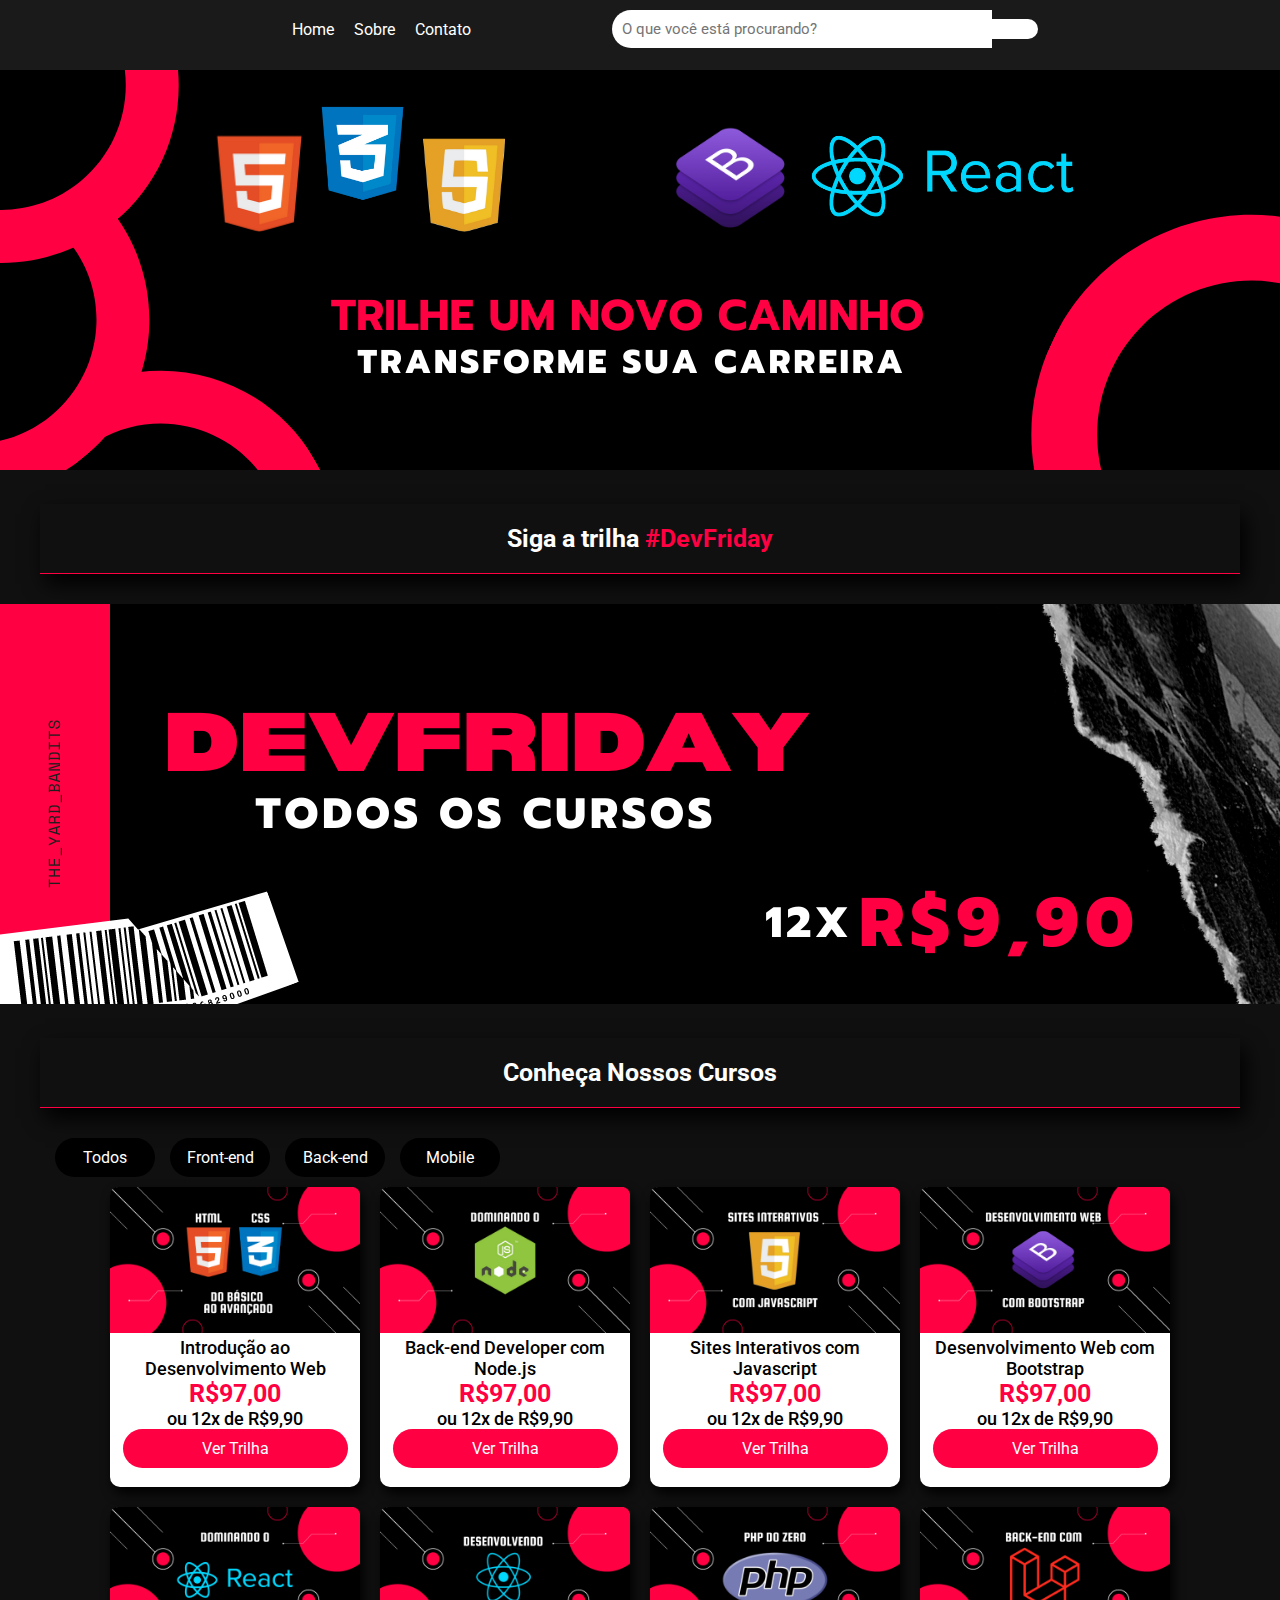
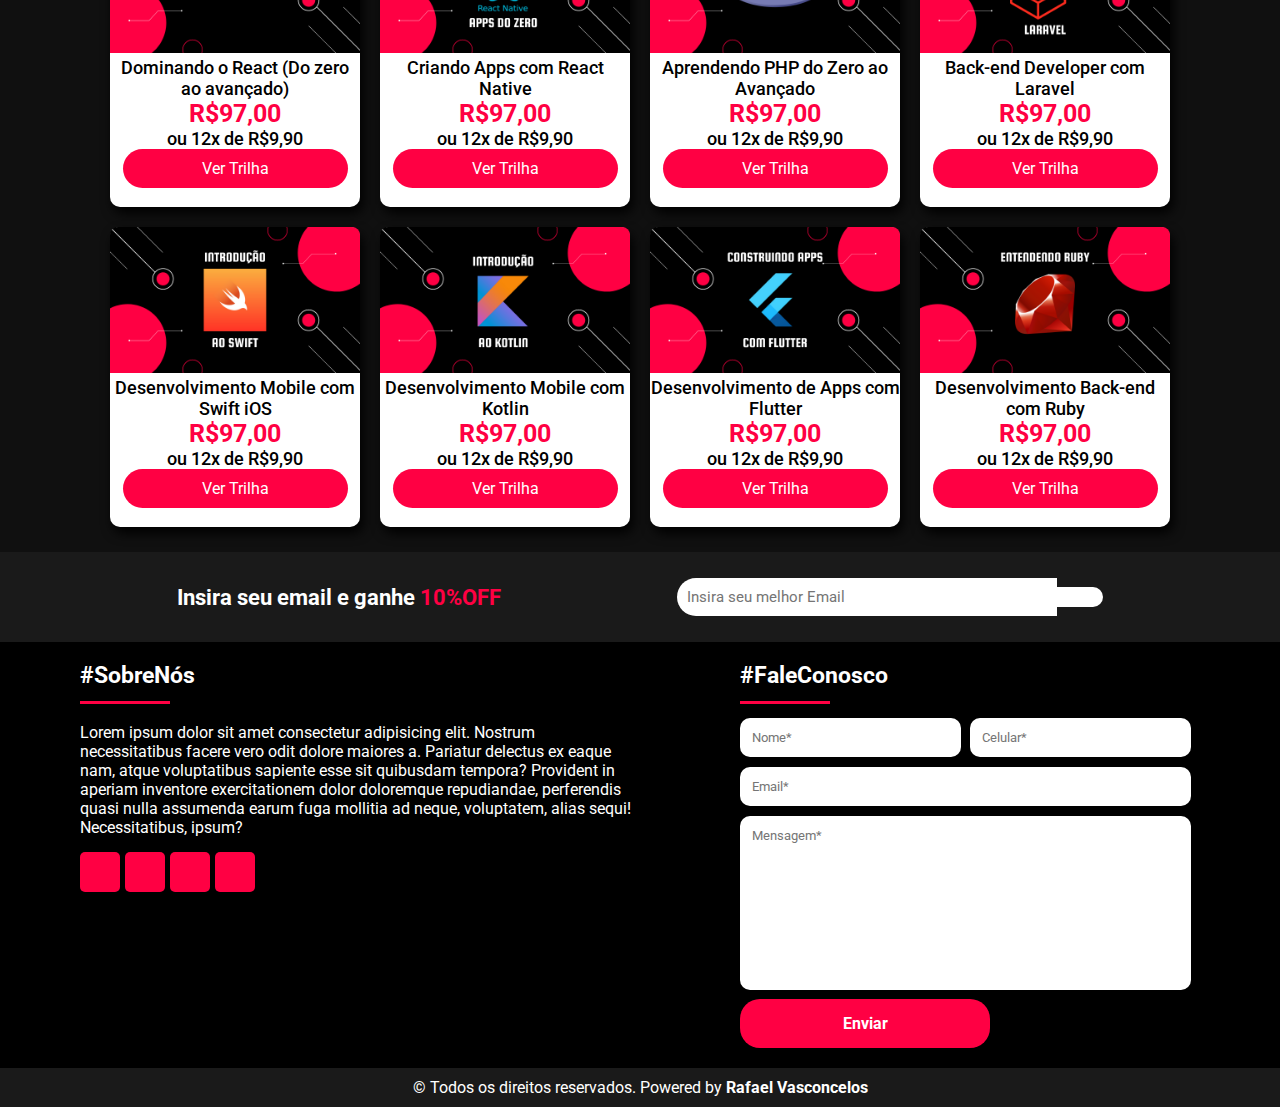
<file: index.html>
<!DOCTYPE html>
<html lang="pt-br">
<head>
    <meta charset="UTF-8">
    <meta http-equiv="X-UA-Compatible" content="IE=edge">
    <meta name="viewport" content="width=device-width, initial-scale=1.0">
    <link rel="stylesheet" href="https://use.fontawesome.com/releases/v5.15.4/css/all.css" integrity="sha384-DyZ88mC6Up2uqS4h/KRgHuoeGwBcD4Ng9SiP4dIRy0EXTlnuz47vAwmeGwVChigm" crossorigin="anonymous">
    <link rel="preconnect" href="https://fonts.googleapis.com">
    <link rel="preconnect" href="https://fonts.gstatic.com" crossorigin>
    <link href="https://fonts.googleapis.com/css2?family=Roboto:ital,wght@0,300;0,400;0,500;0,700;0,900;1,300;1,400;1,500;1,700;1,900&display=swap" rel="stylesheet">
    <link rel="stylesheet" type="text/css" href="css/style.css">
    <title>Trilha do Dev</title>
</head>
<body>
    <!--início-header-->
    <header>
        <nav>
            <div class="logo"></div>
            <ul class="menu">
                <li><a href="#" class="">Home</a></li>
                <li><a href="#" class="">Sobre</a></li>
                <li><a href="#" class="">Contato</a></li>
            </ul>
            <div class="pesquisa">
                <input type="text" placeholder="O que você está procurando?">
                <a href="#"><i class="fas fa-search"></i></a>
            </div>
            <ul class="menu-usuario">
                <li><a href="#" class=""><i class="far fa-user-circle"></i></a></li>
                <li><a href="#" class=""><i class="far fa-heart"></i></a></li>
                <li><a href="#" class=""><i class="fas fa-shopping-cart"></i></a></li>
            </ul>
        </nav>
    </header>
    <!--fim-header-->

    <!--início-banner-->
    <section class="banner">
        <img src="img/banner.png" alt="banner">
    </section>
    <!--fim-banner-->

    <div class="container">
        <h1>Siga a trilha <span>#DevFriday</span></h1>
    </div>
    
    <!--início-blackfriday-->
    <section class="blackfriday">
        <img src="img/devfriday.png" alt="Trilha do Front">
    </section>
    <!--fim-blackfriday-->

    <!--início-main-->
    <main class="container">
        <h1>Conheça Nossos Cursos</h1>
        <section>
            <input type="radio" name="btn" id="btn_todos" checked>
            <label for="btn_todos">Todos</label>
            <input type="radio" name="btn" id="btn_frontend">
            <label for="btn_frontend">Front-end</label>
            <input type="radio" name="btn" id="btn_backend">
            <label for="btn_backend">Back-end</label>
            <input type="radio" name="btn" id="btn_mobile">
            <label for="btn_mobile">Mobile</label>
    
            <div class="clear"></div>
            
            <div id="gride-produtos">
                <!--todos-->
                <div class="card todos">
                    <a href="paginas/curso-html-e-css.html">
                        <img src="img/frontend/html-css.png" alt="html e css">
                    </a>
                    <div class="detalhes">
                        <p>Introdução ao Desenvolvimento Web</p>
                        <h3>R$97,00</h3>
                        <p>ou 12x de R$9,90</p>
                        <a class="botao" href="paginas/curso-html-e-css.html">Ver Trilha</a>
                    </div>
                </div>
                <div class="card todos">
                    <a href="paginas/curso-html-e-css.html">
                        <img src="img/backend/node.png" alt="html e css">
                    </a>
                    <div class="detalhes">
                        <p>Back-end Developer com Node.js</p>
                        <h3>R$97,00</h3>
                        <p>ou 12x de R$9,90</p>
                        <a class="botao" href="paginas/curso-html-e-css.html">Ver Trilha</a>
                    </div>
                </div>
                <div class="card todos">
                    <a href="paginas/curso-html-e-css.html">
                        <img src="img/frontend/javascript.png" alt="html e css">
                    </a>
                    <div class="detalhes">
                        <p>Sites Interativos com Javascript</p>
                        <h3>R$97,00</h3>
                        <p>ou 12x de R$9,90</p>
                        <a class="botao" href="paginas/javascript.html">Ver Trilha</a>
                    </div>
                </div>
                <div class="card todos">
                    <a href="paginas/curso-html-e-css.html">
                        <img src="img/frontend/bootstrap.png" alt="html e css">
                    </a>
                    <div class="detalhes">
                        <p>Desenvolvimento Web com Bootstrap</p>
                        <h3>R$97,00</h3>
                        <p>ou 12x de R$9,90</p>
                        <a class="botao" href="paginas/curso-html-e-css.html">Ver Trilha</a>
                    </div>
                </div>
                <div class="card todos">
                    <a href="paginas/curso-html-e-css.html">
                        <img src="img/frontend/react.png" alt="html e css">
                    </a>
                    <div class="detalhes">
                        <p>Dominando o React (Do zero ao avançado)</p>
                        <h3>R$97,00</h3>
                        <p>ou 12x de R$9,90</p>
                        <a class="botao" href="paginas/curso-html-e-css.html">Ver Trilha</a>
                    </div>
                </div>
                <div class="card todos">
                    <a href="paginas/curso-html-e-css.html">
                        <img src="img/mobile/react-native.png" alt="html e css">
                    </a>
                    <div class="detalhes">
                        <p>Criando Apps com React Native</p>
                        <h3>R$97,00</h3>
                        <p>ou 12x de R$9,90</p>
                        <a class="botao" href="paginas/curso-html-e-css.html">Ver Trilha</a>
                    </div>
                </div>
                <div class="card todos">
                    <a href="paginas/curso-html-e-css.html">
                        <img src="img/backend/php.png" alt="html e css">
                    </a>
                    <div class="detalhes">
                        <p>Aprendendo PHP do Zero ao Avançado</p>
                        <h3>R$97,00</h3>
                        <p>ou 12x de R$9,90</p>
                        <a class="botao" href="paginas/curso-html-e-css.html">Ver Trilha</a>
                    </div>
                </div>
                <div class="card todos">
                    <a href="paginas/curso-html-e-css.html">
                        <img src="img/backend/laravel.png" alt="html e css">
                    </a>
                    <div class="detalhes">
                        <p>Back-end Developer com Laravel</p>
                        <h3>R$97,00</h3>
                        <p>ou 12x de R$9,90</p>
                        <a class="botao" href="paginas/curso-html-e-css.html">Ver Trilha</a>
                    </div>
                </div>
                <div class="card todos">
                    <a href="paginas/curso-html-e-css.html">
                        <img src="img/mobile/swift.png" alt="html e css">
                    </a>
                    <div class="detalhes">
                        <p>Desenvolvimento Mobile com Swift iOS</p>
                        <h3>R$97,00</h3>
                        <p>ou 12x de R$9,90</p>
                        <a class="botao" href="paginas/curso-html-e-css.html">Ver Trilha</a>
                    </div>
                </div>
                <div class="card todos">
                    <a href="paginas/curso-html-e-css.html">
                        <img src="img/mobile/kotlin.png" alt="html e css">
                    </a>
                    <div class="detalhes">
                        <p>Desenvolvimento Mobile com Kotlin</p>
                        <h3>R$97,00</h3>
                        <p>ou 12x de R$9,90</p>
                        <a class="botao" href="paginas/curso-html-e-css.html">Ver Trilha</a>
                    </div>
                </div>
                <div class="card todos">
                    <a href="paginas/curso-html-e-css.html">
                        <img src="img/mobile/flutter.png" alt="html e css">
                    </a>
                    <div class="detalhes">
                        <p>Desenvolvimento de Apps com Flutter</p>
                        <h3>R$97,00</h3>
                        <p>ou 12x de R$9,90</p>
                        <a class="botao" href="paginas/curso-html-e-css.html">Ver Trilha</a>
                    </div>
                </div>
                <div class="card todos">
                    <a href="paginas/curso-html-e-css.html">
                        <img src="img/backend/ruby.png" alt="html e css">
                    </a>
                    <div class="detalhes">
                        <p>Desenvolvimento Back-end com Ruby</p>
                        <h3>R$97,00</h3>
                        <p>ou 12x de R$9,90</p>
                        <a class="botao" href="paginas/curso-html-e-css.html">Ver Trilha</a>
                    </div>
                </div>
                
                <!--Front-end-->
                <div class="card frontend">
                    <a href="paginas/curso-html-e-css.html">
                        <img src="img/frontend/html-css.png" alt="html e css">
                    </a>
                    <div class="detalhes">
                        <p>Introdução ao Desenvolvimento Web</p>
                        <h3>R$97,00</h3>
                        <p>ou 12x de R$9,90</p>
                        <a class="botao" href="paginas/curso-html-e-css.html">Ver Trilha</a>
                    </div>
                </div>
                <div class="card frontend">
                    <a href="paginas/curso-html-e-css.html">
                        <img src="img/frontend/javascript.png" alt="html e css">
                    </a>
                    <div class="detalhes">
                        <p>Sites Interativos com Javascript</p>
                        <h3>R$97,00</h3>
                        <p>ou 12x de R$9,90</p>
                        <a class="botao" href="paginas/javascript.html">Ver Trilha</a>
                    </div>
                </div>
                <div class="card frontend">
                    <a href="paginas/curso-html-e-css.html">
                        <img src="img/frontend/bootstrap.png" alt="html e css">
                    </a>
                    <div class="detalhes">
                        <p>Desenvolvimento Web com Bootstrap</p>
                        <h3>R$97,00</h3>
                        <p>ou 12x de R$9,90</p>
                        <a class="botao" href="paginas/curso-html-e-css.html">Ver Trilha</a>
                    </div>
                </div>
                <div class="card frontend">
                    <a href="paginas/curso-html-e-css.html">
                        <img src="img/frontend/react.png" alt="html e css">
                    </a>
                    <div class="detalhes">
                        <p>Dominando o React (Do zero ao avançado)</p>
                        <h3>R$97,00</h3>
                        <p>ou 12x de R$9,90</p>
                        <a class="botao" href="paginas/curso-html-e-css.html">Ver Trilha</a>
                    </div>
                </div>
                <!--Back-end-->
                <div class="card backend">
                    <a href="paginas/curso-html-e-css.html">
                        <img src="img/backend/node.png" alt="html e css">
                    </a>
                    <div class="detalhes">
                        <p>Back-end Developer com Node.js</p>
                        <h3>R$97,00</h3>
                        <p>ou 12x de R$9,90</p>
                        <a class="botao" href="paginas/curso-html-e-css.html">Ver Trilha</a>
                    </div>
                </div>
                <div class="card backend">
                    <a href="paginas/curso-html-e-css.html">
                        <img src="img/backend/ruby.png" alt="html e css">
                    </a>
                    <div class="detalhes">
                        <p>Desenvolvimento Back-end com Ruby</p>
                        <h3>R$97,00</h3>
                        <p>ou 12x de R$9,90</p>
                        <a class="botao" href="paginas/curso-html-e-css.html">Ver Trilha</a>
                    </div>
                </div>
                <div class="card backend">
                    <a href="paginas/curso-html-e-css.html">
                        <img src="img/backend/php.png" alt="html e css">
                    </a>
                    <div class="detalhes">
                        <p>Aprendendo PHP do Zero ao Avançado</p>
                        <h3>R$97,00</h3>
                        <p>ou 12x de R$9,90</p>
                        <a class="botao" href="paginas/curso-html-e-css.html">Ver Trilha</a>
                    </div>
                </div>
                <div class="card backend">
                    <a href="paginas/curso-html-e-css.html">
                        <img src="img/backend/laravel.png" alt="html e css">
                    </a>
                    <div class="detalhes">
                        <p>Back-end Developer com Laravel</p>
                        <h3>R$97,00</h3>
                        <p>ou 12x de R$9,90</p>
                        <a class="botao" href="paginas/curso-html-e-css.html">Ver Trilha</a>
                    </div>
                </div>
                <!--Mobile-->
                <div class="card mobile">
                    <a href="paginas/curso-html-e-css.html">
                        <img src="img/mobile/swift.png" alt="html e css">
                    </a>
                    <div class="detalhes">
                        <p>Desenvolvimento Mobile com Swift iOS</p>
                        <h3>R$97,00</h3>
                        <p>ou 12x de R$9,90</p>
                        <a class="botao" href="paginas/curso-html-e-css.html">Ver Trilha</a>
                    </div>
                </div>
                <div class="card mobile">
                    <a href="paginas/curso-html-e-css.html">
                        <img src="img/mobile/kotlin.png" alt="html e css">
                    </a>
                    <div class="detalhes">
                        <p>Desenvolvimento Mobile com Kotlin</p>
                        <h3>R$97,00</h3>
                        <p>ou 12x de R$9,90</p>
                        <a class="botao" href="paginas/curso-html-e-css.html">Ver Trilha</a>
                    </div>
                </div>
                <div class="card mobile">
                    <a href="paginas/curso-html-e-css.html">
                        <img src="img/mobile/flutter.png" alt="html e css">
                    </a>
                    <div class="detalhes">
                        <p>Desenvolvimento de Apps com Flutter</p>
                        <h3>R$97,00</h3>
                        <p>ou 12x de R$9,90</p>
                        <a class="botao" href="paginas/curso-html-e-css.html">Ver Trilha</a>
                    </div>
                </div>
                <div class="card mobile">
                    <a href="paginas/curso-html-e-css.html">
                        <img src="img/mobile/react-native.png" alt="html e css">
                    </a>
                    <div class="detalhes">
                        <p>Criando Apps com React Native</p>
                        <h3>R$97,00</h3>
                        <p>ou 12x de R$9,90</p>
                        <a class="botao" href="paginas/curso-html-e-css.html">Ver Trilha</a>
                    </div>
                </div>
            </div>
        </section>
    </main>
    <!--fim-main-->
    <!--início-newsletter-->
    <section class="newsletter">
        <h3>Insira seu email e ganhe <span>10%OFF</span></h3>
        <div class="captura-email">
            <input type="text" placeholder="Insira seu melhor Email">
            <a href="#"><i class="far fa-paper-plane"></i></a>
        </div>
    </section>
    <!--fim-newsletter-->

    <!--início-footer-->
    <footer>
        <div class="sobre">
            <h2>#SobreNós</h2>
            <span></span>
            <p>
                Lorem ipsum dolor sit amet consectetur adipisicing elit. Nostrum necessitatibus facere vero odit dolore maiores a. Pariatur delectus ex eaque nam, atque voluptatibus sapiente esse sit quibusdam tempora? Provident in aperiam inventore exercitationem dolor doloremque repudiandae, perferendis quasi nulla assumenda earum fuga mollitia ad neque, voluptatem, alias sequi! Necessitatibus, ipsum?
            </p>
            <div class="redes-sociais">
                <ul>
                    <li><a href="#"><i class="fab fa-facebook-f"></i></a></li>
                    <li><a href="#"><i class="fab fa-instagram"></i></a></li>
                    <li><a href="#"><i class="fab fa-whatsapp"></i></a></li>
                    <li><a href="#"><i class="fab fa-youtube"></i></a></li>
                </ul>          
             </div>
        </div>
        <div class="contato">
            <h2>#FaleConosco</h2>
            <span></span>
            <form action="">
                <input type="text" placeholder="Nome*" required>
                <input type="text" placeholder="Celular*" required>
                <input type="email" placeholder="Email*" required>
                <textarea rows="10" placeholder="Mensagem*"></textarea>
                <button>Enviar</button>
            </form>
        </div>
        <div class="direitos-autorais">
            <p>&copy Todos os direitos reservados. Powered by <a href="#">Rafael Vasconcelos</a></p>
        </div>
    </footer>
</body>
</html>
</file>
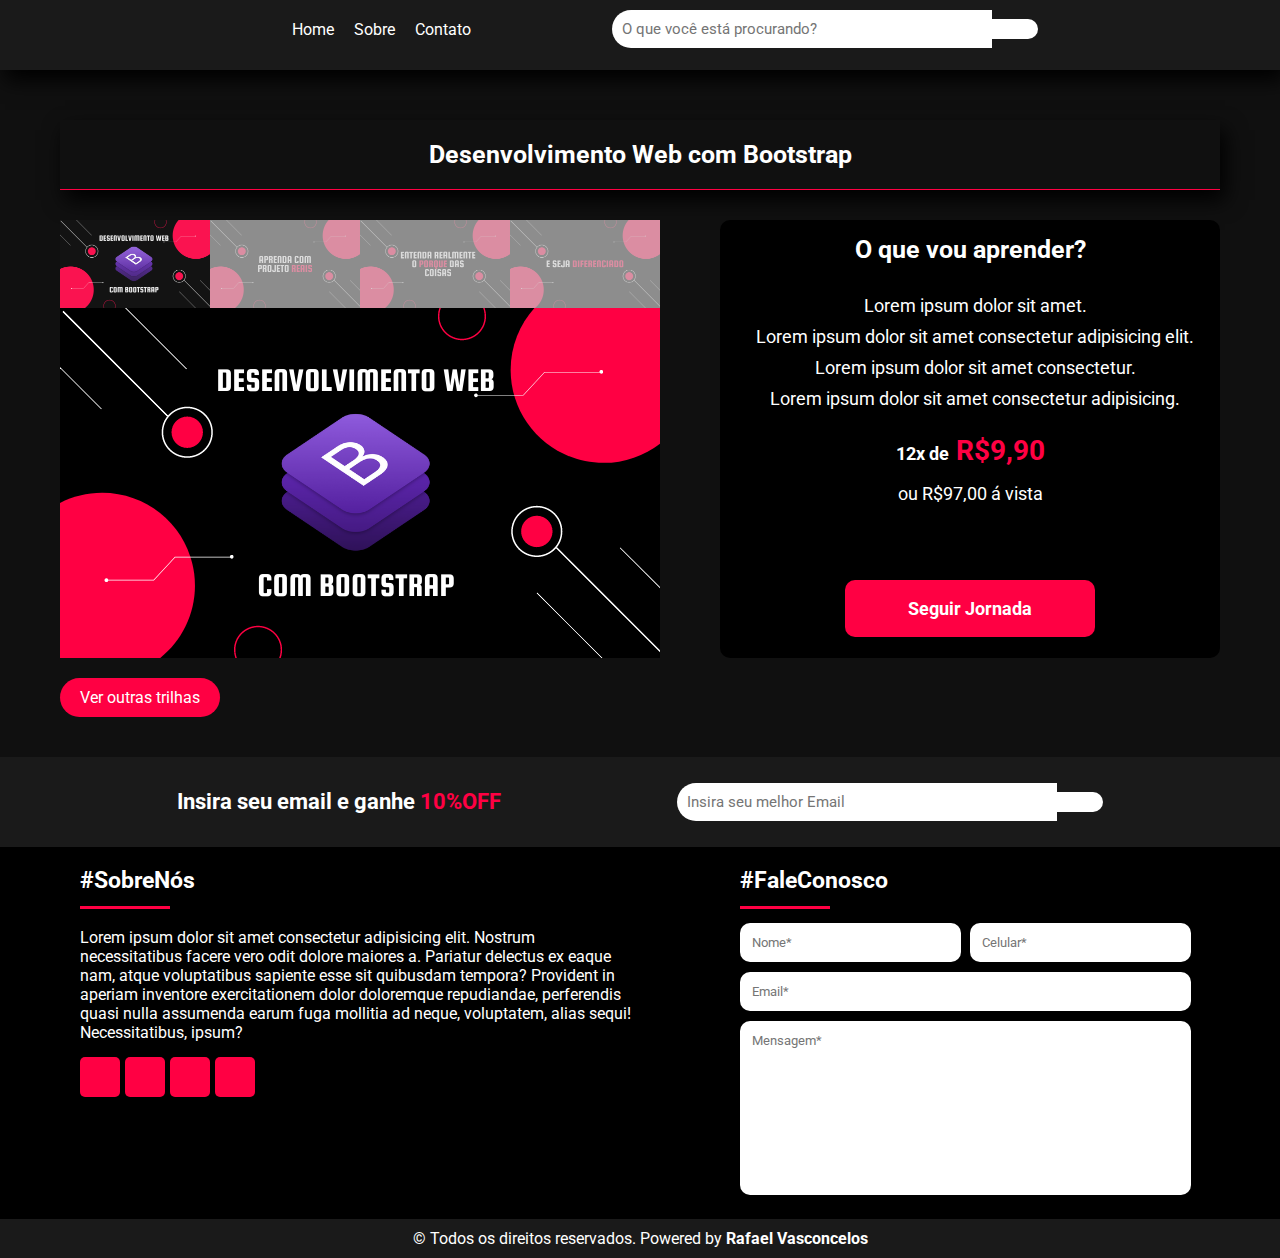
<file: paginas/bootstrap.html>
<!DOCTYPE html>
<html lang="pt-br">
<head>
    <meta charset="UTF-8">
    <meta http-equiv="X-UA-Compatible" content="IE=edge">
    <meta name="viewport" content="width=device-width, initial-scale=1.0">
    <link rel="stylesheet" href="https://use.fontawesome.com/releases/v5.15.4/css/all.css" integrity="sha384-DyZ88mC6Up2uqS4h/KRgHuoeGwBcD4Ng9SiP4dIRy0EXTlnuz47vAwmeGwVChigm" crossorigin="anonymous">
    <link rel="preconnect" href="https://fonts.googleapis.com">
    <link rel="preconnect" href="https://fonts.gstatic.com" crossorigin>
    <link href="https://fonts.googleapis.com/css2?family=Roboto:ital,wght@0,300;0,400;0,500;0,700;0,900;1,300;1,400;1,500;1,700;1,900&display=swap" rel="stylesheet">
    <link rel="stylesheet" type="text/css" href="../css/style.css">
    <link rel="stylesheet" type="text/css" href="../css/produto.css">
    <title>Trilha do Dev</title>
</head>
<!--início-header-->
<header>
    <nav>
        <div class="logo"></div>
        <ul class="menu">
            <li><a href="../index.html" class="">Home</a></li>
            <li><a href="#" class="">Sobre</a></li>
            <li><a href="#" class="">Contato</a></li>
        </ul>
        <div class="pesquisa">
            <input type="text" placeholder="O que você está procurando?">
            <a href="#"><i class="fas fa-search"></i></a>
        </div>
        <ul class="menu-usuario">
            <li><a href="#" class=""><i class="far fa-user-circle"></i></a></li>
            <li><a href="#" class=""><i class="far fa-heart"></i></a></li>
            <li><a href="#" class=""><i class="fas fa-shopping-cart"></i></a></li>
        </ul>
    </nav>
</header>
<section class="container pg-compra">
    <h1>Desenvolvimento Web com Bootstrap</h1>
    <div class="container-produto">
        <div class="imagens-produto">
            <input type="radio" id="foto1" name="grupo-img" checked>
            <label for="foto1"><img src="../img/frontend/bootstrap.png"></label>
            <input type="radio" id="foto2" name="grupo-img">
            <label for="foto2"><img src="../img/frontend/2.png"></label>
            <input type="radio" id="foto3" name="grupo-img">
            <label for="foto3"><img src="../img/frontend/3.png"></label>
            <input type="radio" id="foto4" name="grupo-img">
            <label for="foto4"><img src="../img/frontend/4.png"></label>
            <div class="img-principal">
                <div class="slide">
                    <img src="../img/frontend/bootstrap.png" alt="bootstrap">
                    <img src="../img/frontend/2.png" alt="bootstrap">
                    <img src="../img/frontend/3.png" alt="bootstrap">
                    <img src="../img/frontend/4.png" alt="bootstrap">
                </div>
            </div>
        </div>

        <div class="clear"></div>

        <div class="imagens-produto-celular">
            <img src="../img/frontend/bootstrap.png" alt="bootstrap">
            <img src="../img/frontend/2.png" alt="bootstrap">
            <img src="../img/frontend/3.png" alt="bootstrap">
            <img src="../img/frontend/4.png" alt="bootstrap">
        </div>
        <div class="detalhes-produto">
            <h2>O que vou aprender?</h2>
            <ul>
                <li><i class="fas fa-check"></i>Lorem ipsum dolor sit amet.</li>
                <li><i class="fas fa-check"></i>Lorem ipsum dolor sit amet consectetur adipisicing elit.</li>
                <li><i class="fas fa-check"></i>Lorem ipsum dolor sit amet consectetur.</li>
                <li><i class="fas fa-check"></i>Lorem ipsum dolor sit amet consectetur adipisicing.</li>
            </ul>
            <h3><span>12x de</span> R$9,90</h3>
            <p>ou R$97,00 á vista</p>
            <div class="pagamento">
                <ul>
                    <li><i class="fas fa-barcode"></i></li>
                    <li><i class="fab fa-cc-visa"></i></li>
                    <li><i class="fab fa-cc-mastercard"></i></li>
                    <li><i class="fab fa-cc-diners-club"></i></li>
                    <li><i class="fab fa-cc-amex"></i></li>
                    <li><i class="fab fa-cc-paypal"></i></li>
                </ul>
            </div>
            <a href="#">Seguir Jornada</a>
        </div>
    </div>
    
    <a id="voltar" href="../index.html">Ver outras trilhas</a>
</section>
<!--fim-header-->
<!--início-newsletter-->
<section class="newsletter">
    <h3>Insira seu email e ganhe <span>10%OFF</span></h3>
    <div class="captura-email">
        <input type="text" placeholder="Insira seu melhor Email">
        <a href="#"><i class="far fa-paper-plane"></i></a>
    </div>
</section>
<!--fim-newsletter-->

<!--início-footer-->
<footer>
    <div class="sobre">
        <h2>#SobreNós</h2>
        <span></span>
        <p>
            Lorem ipsum dolor sit amet consectetur adipisicing elit. Nostrum necessitatibus facere vero odit dolore maiores a. Pariatur delectus ex eaque nam, atque voluptatibus sapiente esse sit quibusdam tempora? Provident in aperiam inventore exercitationem dolor doloremque repudiandae, perferendis quasi nulla assumenda earum fuga mollitia ad neque, voluptatem, alias sequi! Necessitatibus, ipsum?
        </p>
        <div class="redes-sociais">
            <ul>
                <li><a href="#"><i class="fab fa-facebook-f"></i></a></li>
                <li><a href="#"><i class="fab fa-instagram"></i></a></li>
                <li><a href="#"><i class="fab fa-whatsapp"></i></a></li>
                <li><a href="#"><i class="fab fa-youtube"></i></a></li>
            </ul>          
         </div>
    </div>
    <div class="contato">
        <h2>#FaleConosco</h2>
        <span></span>
        <form action="">
            <input type="text" placeholder="Nome*" required>
            <input type="text" placeholder="Celular*" required>
            <input type="email" placeholder="Email*" required>
            <textarea rows="10" placeholder="Mensagem*"></textarea>
        </form>
    </div>
    <div class="direitos-autorais">
        <p>&copy Todos os direitos reservados. Powered by <a href="#">Rafael Vasconcelos</a></p>
    </div>
</footer>
</file>
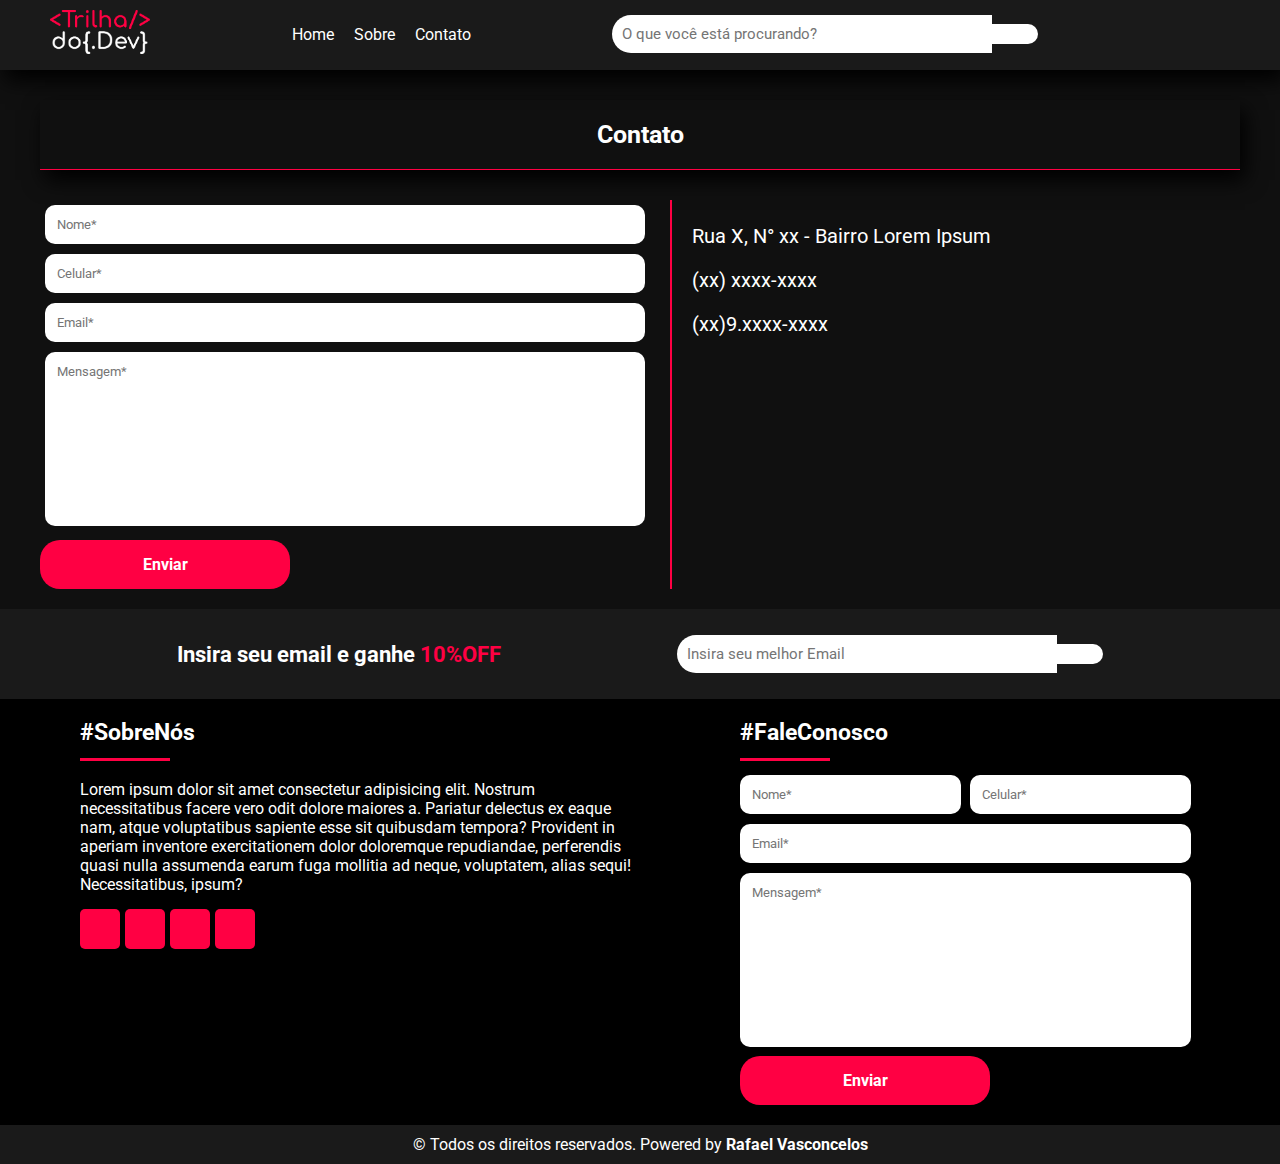
<file: paginas/contato.html>
<!DOCTYPE html>
<html lang="pt-br">
<head>
    <meta charset="UTF-8">
    <meta http-equiv="X-UA-Compatible" content="IE=edge">
    <meta name="viewport" content="width=device-width, initial-scale=1.0">
    <link rel="stylesheet" href="https://use.fontawesome.com/releases/v5.15.4/css/all.css" integrity="sha384-DyZ88mC6Up2uqS4h/KRgHuoeGwBcD4Ng9SiP4dIRy0EXTlnuz47vAwmeGwVChigm" crossorigin="anonymous">
    <link rel="preconnect" href="https://fonts.googleapis.com">
    <link rel="preconnect" href="https://fonts.gstatic.com" crossorigin>
    <link href="https://fonts.googleapis.com/css2?family=Roboto:ital,wght@0,300;0,400;0,500;0,700;0,900;1,300;1,400;1,500;1,700;1,900&display=swap" rel="stylesheet">
    <link rel="stylesheet" type="text/css" href="../css/style.css">
    <link rel="stylesheet" type="text/css" href="../css/produto.css">
    <title>Trilha do Dev</title>
</head>
<!--início-header-->
<header>
    <nav>
        <div class="logo">
            <a href="../index.html">
                <img src="../img/logo.png" alt="Trilha do Dev">
            </a>
        </div>
        <ul class="menu">
            <li><a href="../index.html" class="">Home</a></li>
            <li><a href="quem-somos.html" class="">Sobre</a></li>
            <li><a href="contato.html" class="">Contato</a></li>
        </ul>
        <div class="pesquisa">
            <input type="text" placeholder="O que você está procurando?">
            <a href="#"><i class="fas fa-search"></i></a>
        </div>
        <ul class="menu-usuario">
            <li><a href="#" class=""><i class="far fa-user-circle"></i></a></li>
            <li><a href="#" class=""><i class="far fa-heart"></i></a></li>
            <li><a href="#" class=""><i class="fas fa-shopping-cart"></i></a></li>
        </ul>
    </nav>
</header>
<!--fim-header-->

<!--início-container-->
<section class="container">
    <h1>Contato</h1>
    <div class="conteudo-formulario">
        <div class="formulario">
            <form action="">
                <input type="text" placeholder="Nome*" required>
                <input type="text" placeholder="Celular*" required>
                <input type="email" placeholder="Email*" required>
                <textarea rows="10" placeholder="Mensagem*"></textarea>
                <button>Enviar</button>
            </form>
        </div>
        <div class="info">
            <ul>
                <li>
                    <i class="fas fa-map-marker-alt"></i> Rua X, N° xx - Bairro Lorem Ipsum
                </li>
                <li>
                    <i class="fas fa-phone-alt"></i> (xx) xxxx-xxxx
                </li>
                <li>
                    <i class="fab fa-whatsapp"></i> (xx)9.xxxx-xxxx
                </li>
            </ul>
        </div>        
    </div>
</section>
<!--fim-container-->

<!--início-newsletter-->
<section class="newsletter">
    <h3>Insira seu email e ganhe <span>10%OFF</span></h3>
    <div class="captura-email">
        <input type="text" placeholder="Insira seu melhor Email">
        <a href="#"><i class="far fa-paper-plane"></i></a>
    </div>
</section>
<!--fim-newsletter-->

<!--início-footer-->
<footer>
    <div class="sobre">
        <h2>#SobreNós</h2>
        <span></span>
        <p>
            Lorem ipsum dolor sit amet consectetur adipisicing elit. Nostrum necessitatibus facere vero odit dolore maiores a. Pariatur delectus ex eaque nam, atque voluptatibus sapiente esse sit quibusdam tempora? Provident in aperiam inventore exercitationem dolor doloremque repudiandae, perferendis quasi nulla assumenda earum fuga mollitia ad neque, voluptatem, alias sequi! Necessitatibus, ipsum?
        </p>
        <div class="redes-sociais">
            <ul>
                <li><a href="#"><i class="fab fa-facebook-f"></i></a></li>
                <li><a href="#"><i class="fab fa-instagram"></i></a></li>
                <li><a href="#"><i class="fab fa-whatsapp"></i></a></li>
                <li><a href="#"><i class="fab fa-youtube"></i></a></li>
            </ul>          
         </div>
    </div>
    <div class="contato">
        <h2>#FaleConosco</h2>
        <span></span>
        <form action="">
            <input type="text" placeholder="Nome*" required>
            <input type="text" placeholder="Celular*" required>
            <input type="email" placeholder="Email*" required>
            <textarea rows="10" placeholder="Mensagem*"></textarea>
            <button>Enviar</button>
        </form>
    </div>
    <div class="direitos-autorais">
        <p>&copy Todos os direitos reservados. Powered by <a href="#">Rafael Vasconcelos</a></p>
    </div>
</footer>
</file>
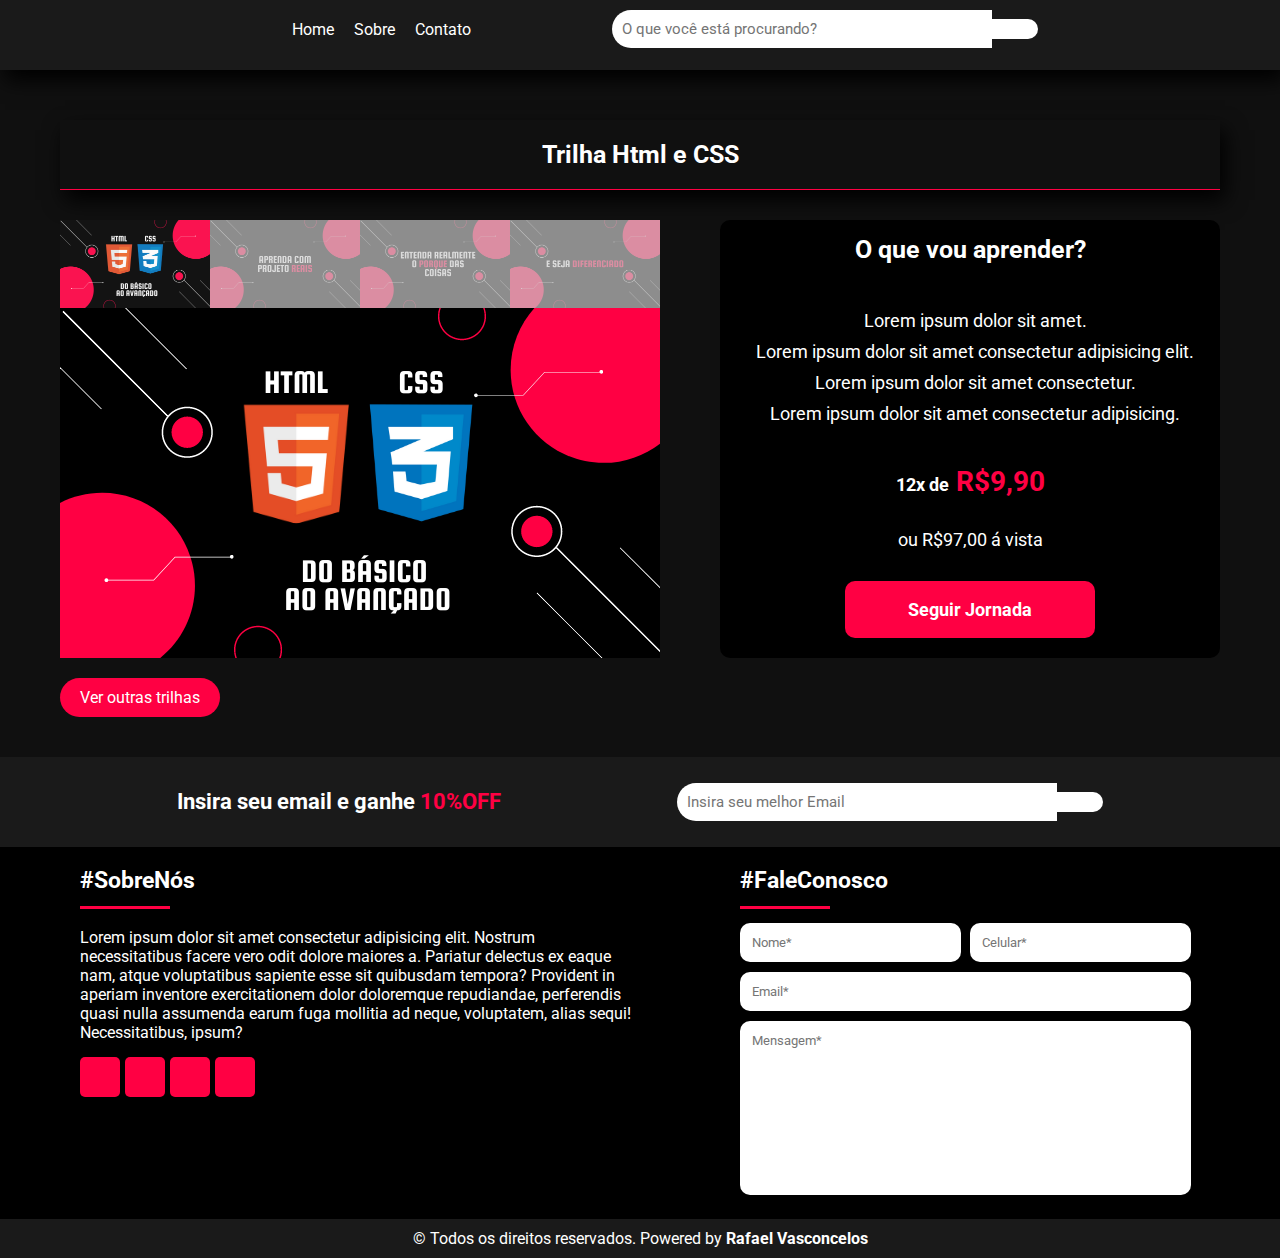
<file: paginas/curso-html-e-css.html>
<!DOCTYPE html>
<html lang="pt-br">
<head>
    <meta charset="UTF-8">
    <meta http-equiv="X-UA-Compatible" content="IE=edge">
    <meta name="viewport" content="width=device-width, initial-scale=1.0">
    <link rel="stylesheet" href="https://use.fontawesome.com/releases/v5.15.4/css/all.css" integrity="sha384-DyZ88mC6Up2uqS4h/KRgHuoeGwBcD4Ng9SiP4dIRy0EXTlnuz47vAwmeGwVChigm" crossorigin="anonymous">
    <link rel="preconnect" href="https://fonts.googleapis.com">
    <link rel="preconnect" href="https://fonts.gstatic.com" crossorigin>
    <link href="https://fonts.googleapis.com/css2?family=Roboto:ital,wght@0,300;0,400;0,500;0,700;0,900;1,300;1,400;1,500;1,700;1,900&display=swap" rel="stylesheet">
    <link rel="stylesheet" type="text/css" href="../css/style.css">
    <link rel="stylesheet" type="text/css" href="../css/produto.css">
    <title>Trilha do Dev</title>
</head>
<!--início-header-->
<header>
    <nav>
        <div class="logo"></div>
        <ul class="menu">
            <li><a href="../index.html" class="">Home</a></li>
            <li><a href="#" class="">Sobre</a></li>
            <li><a href="#" class="">Contato</a></li>
        </ul>
        <div class="pesquisa">
            <input type="text" placeholder="O que você está procurando?">
            <a href="#"><i class="fas fa-search"></i></a>
        </div>
        <ul class="menu-usuario">
            <li><a href="#" class=""><i class="far fa-user-circle"></i></a></li>
            <li><a href="#" class=""><i class="far fa-heart"></i></a></li>
            <li><a href="#" class=""><i class="fas fa-shopping-cart"></i></a></li>
        </ul>
    </nav>
</header>
<section class="container pg-compra">
    <h1>Trilha Html e CSS</h1>
    <div class="container-produto">
        <div class="imagens-produto">
            <input type="radio" id="foto1" name="grupo-img" checked>
            <label for="foto1"><img src="../img/html-css/1.png"></label>
            <input type="radio" id="foto2" name="grupo-img">
            <label for="foto2"><img src="../img/html-css/2.png"></label>
            <input type="radio" id="foto3" name="grupo-img">
            <label for="foto3"><img src="../img/html-css/3.png"></label>
            <input type="radio" id="foto4" name="grupo-img">
            <label for="foto4"><img src="../img/html-css/4.png"></label>
            <div class="img-principal">
                <div class="slide">
                    <img src="../img/html-css/1.png" alt="curso html e css">
                    <img src="../img/html-css/2.png" alt="curso html e css">
                    <img src="../img/html-css/3.png" alt="curso html e css">
                    <img src="../img/html-css/4.png" alt="curso html e css">
                </div>
            </div>
        </div>

        <div class="clear"></div>

        <div class="imagens-produto-celular">
            <img src="../img/html-css/1.png" alt="curso html e css">
            <img src="../img/html-css/2.png" alt="curso html e css">
            <img src="../img/html-css/3.png" alt="curso html e css">
            <img src="../img/html-css/4.png" alt="curso html e css">
        </div>
        <div class="detalhes-produto">
            <h2>O que vou aprender?</h2>
            <ul>
                <li><i class="fas fa-check"></i>Lorem ipsum dolor sit amet.</li>
                <li><i class="fas fa-check"></i>Lorem ipsum dolor sit amet consectetur adipisicing elit.</li>
                <li><i class="fas fa-check"></i>Lorem ipsum dolor sit amet consectetur.</li>
                <li><i class="fas fa-check"></i>Lorem ipsum dolor sit amet consectetur adipisicing.</li>
            </ul>
            <h3><span>12x de</span> R$9,90</h3>
            <p>ou R$97,00 á vista</p>
            <a href="#">Seguir Jornada</a>
        </div>
    </div>
    
    <a id="voltar" href="../index.html">Ver outras trilhas</a>
</section>
<!--fim-header-->
<!--início-newsletter-->
<section class="newsletter">
    <h3>Insira seu email e ganhe <span>10%OFF</span></h3>
    <div class="captura-email">
        <input type="text" placeholder="Insira seu melhor Email">
        <a href="#"><i class="far fa-paper-plane"></i></a>
    </div>
</section>
<!--fim-newsletter-->

<!--início-footer-->
<footer>
    <div class="sobre">
        <h2>#SobreNós</h2>
        <span></span>
        <p>
            Lorem ipsum dolor sit amet consectetur adipisicing elit. Nostrum necessitatibus facere vero odit dolore maiores a. Pariatur delectus ex eaque nam, atque voluptatibus sapiente esse sit quibusdam tempora? Provident in aperiam inventore exercitationem dolor doloremque repudiandae, perferendis quasi nulla assumenda earum fuga mollitia ad neque, voluptatem, alias sequi! Necessitatibus, ipsum?
        </p>
        <div class="redes-sociais">
            <ul>
                <li><a href="#"><i class="fab fa-facebook-f"></i></a></li>
                <li><a href="#"><i class="fab fa-instagram"></i></a></li>
                <li><a href="#"><i class="fab fa-whatsapp"></i></a></li>
                <li><a href="#"><i class="fab fa-youtube"></i></a></li>
            </ul>          
         </div>
    </div>
    <div class="contato">
        <h2>#FaleConosco</h2>
        <span></span>
        <form action="">
            <input type="text" placeholder="Nome*" required>
            <input type="text" placeholder="Celular*" required>
            <input type="email" placeholder="Email*" required>
            <textarea rows="10" placeholder="Mensagem*"></textarea>
        </form>
    </div>
    <div class="direitos-autorais">
        <p>&copy Todos os direitos reservados. Powered by <a href="#">Rafael Vasconcelos</a></p>
    </div>
</footer>
</file>
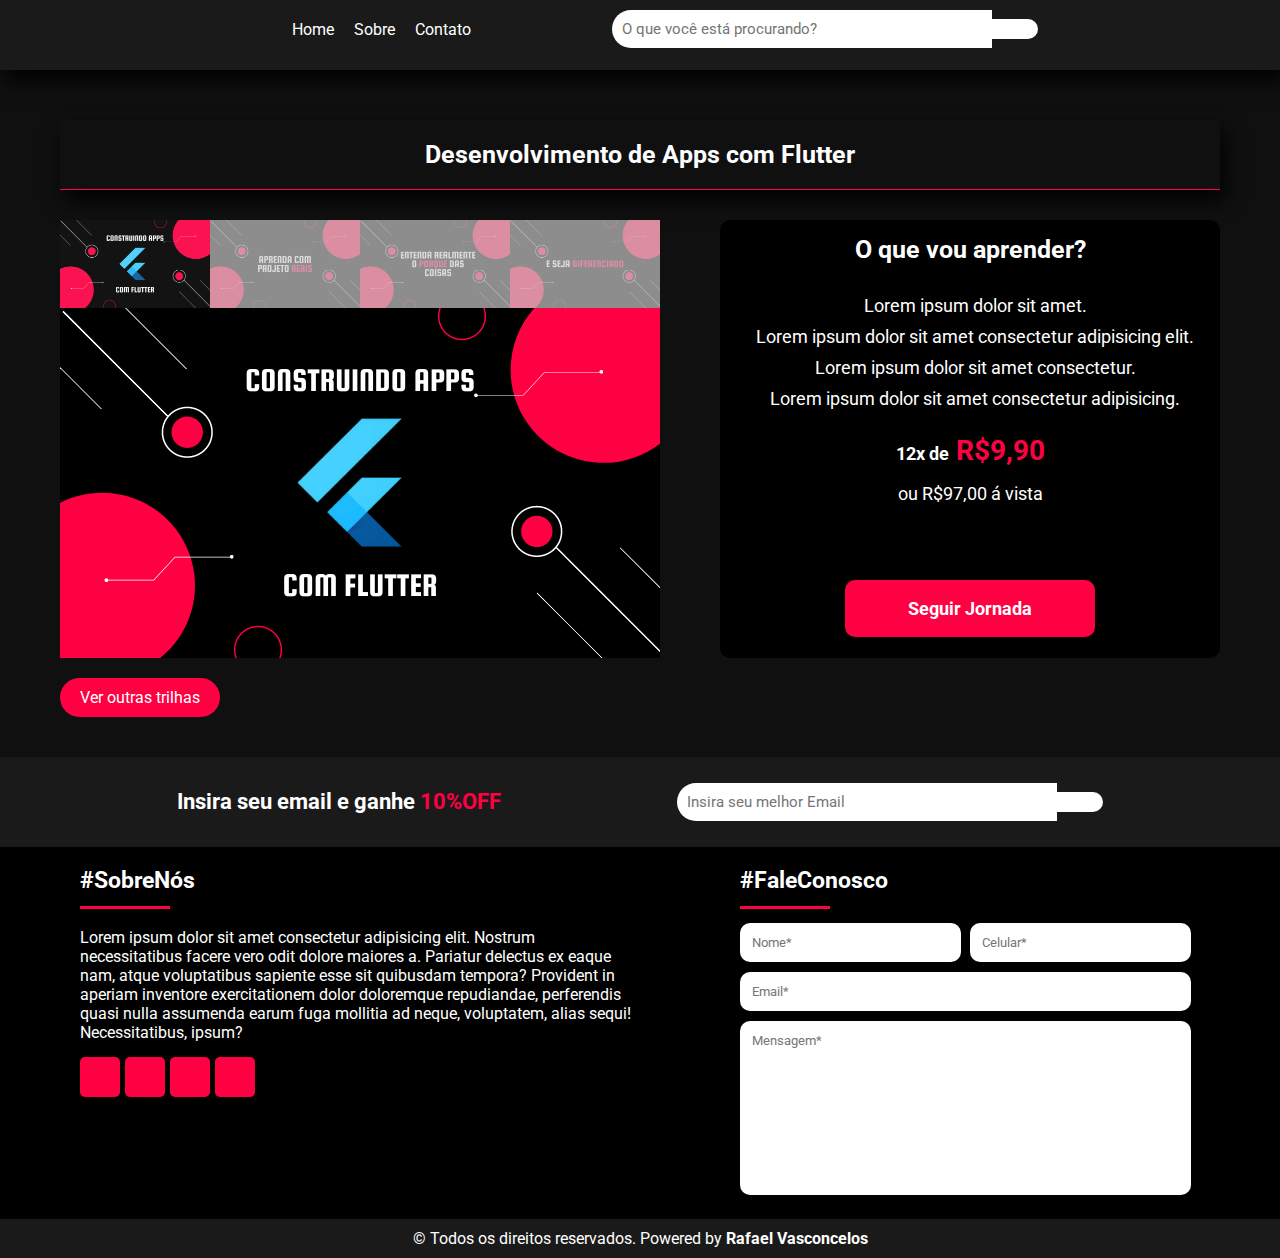
<file: paginas/flutter.html>
<!DOCTYPE html>
<html lang="pt-br">
<head>
    <meta charset="UTF-8">
    <meta http-equiv="X-UA-Compatible" content="IE=edge">
    <meta name="viewport" content="width=device-width, initial-scale=1.0">
    <link rel="stylesheet" href="https://use.fontawesome.com/releases/v5.15.4/css/all.css" integrity="sha384-DyZ88mC6Up2uqS4h/KRgHuoeGwBcD4Ng9SiP4dIRy0EXTlnuz47vAwmeGwVChigm" crossorigin="anonymous">
    <link rel="preconnect" href="https://fonts.googleapis.com">
    <link rel="preconnect" href="https://fonts.gstatic.com" crossorigin>
    <link href="https://fonts.googleapis.com/css2?family=Roboto:ital,wght@0,300;0,400;0,500;0,700;0,900;1,300;1,400;1,500;1,700;1,900&display=swap" rel="stylesheet">
    <link rel="stylesheet" type="text/css" href="../css/style.css">
    <link rel="stylesheet" type="text/css" href="../css/produto.css">
    <title>Trilha do Dev</title>
</head>
<!--início-header-->
<header>
    <nav>
        <div class="logo"></div>
        <ul class="menu">
            <li><a href="../index.html" class="">Home</a></li>
            <li><a href="#" class="">Sobre</a></li>
            <li><a href="#" class="">Contato</a></li>
        </ul>
        <div class="pesquisa">
            <input type="text" placeholder="O que você está procurando?">
            <a href="#"><i class="fas fa-search"></i></a>
        </div>
        <ul class="menu-usuario">
            <li><a href="#" class=""><i class="far fa-user-circle"></i></a></li>
            <li><a href="#" class=""><i class="far fa-heart"></i></a></li>
            <li><a href="#" class=""><i class="fas fa-shopping-cart"></i></a></li>
        </ul>
    </nav>
</header>
<section class="container pg-compra">
    <h1>Desenvolvimento de Apps com Flutter</h1>
    <div class="container-produto">
        <div class="imagens-produto">
            <input type="radio" id="foto1" name="grupo-img" checked>
            <label for="foto1"><img src="../img/mobile/flutter.png"></label>
            <input type="radio" id="foto2" name="grupo-img">
            <label for="foto2"><img src="../img/frontend/2.png"></label>
            <input type="radio" id="foto3" name="grupo-img">
            <label for="foto3"><img src="../img/frontend/3.png"></label>
            <input type="radio" id="foto4" name="grupo-img">
            <label for="foto4"><img src="../img/frontend/4.png"></label>
            <div class="img-principal">
                <div class="slide">
                    <img src="../img/mobile/flutter.png" alt="flutter">
                    <img src="../img/frontend/2.png" alt="flutter">
                    <img src="../img/frontend/3.png" alt="flutter">
                    <img src="../img/frontend/4.png" alt="flutter">
                </div>
            </div>
        </div>

        <div class="clear"></div>

        <div class="imagens-produto-celular">
            <img src="../img/mobile/flutter.png" alt="flutter">
            <img src="../img/frontend/2.png" alt="flutter">
            <img src="../img/frontend/3.png" alt="flutter">
            <img src="../img/frontend/4.png" alt="flutter">
        </div>
        <div class="detalhes-produto">
            <h2>O que vou aprender?</h2>
            <ul>
                <li><i class="fas fa-check"></i>Lorem ipsum dolor sit amet.</li>
                <li><i class="fas fa-check"></i>Lorem ipsum dolor sit amet consectetur adipisicing elit.</li>
                <li><i class="fas fa-check"></i>Lorem ipsum dolor sit amet consectetur.</li>
                <li><i class="fas fa-check"></i>Lorem ipsum dolor sit amet consectetur adipisicing.</li>
            </ul>
            <h3><span>12x de</span> R$9,90</h3>
            <p>ou R$97,00 á vista</p>
            <div class="pagamento">
                <ul>
                    <li><i class="fas fa-barcode"></i></li>
                    <li><i class="fab fa-cc-visa"></i></li>
                    <li><i class="fab fa-cc-mastercard"></i></li>
                    <li><i class="fab fa-cc-diners-club"></i></li>
                    <li><i class="fab fa-cc-amex"></i></li>
                    <li><i class="fab fa-cc-paypal"></i></li>
                </ul>
            </div>
            <a href="#">Seguir Jornada</a>
        </div>
    </div>
    
    <a id="voltar" href="../index.html">Ver outras trilhas</a>
</section>
<!--fim-header-->
<!--início-newsletter-->
<section class="newsletter">
    <h3>Insira seu email e ganhe <span>10%OFF</span></h3>
    <div class="captura-email">
        <input type="text" placeholder="Insira seu melhor Email">
        <a href="#"><i class="far fa-paper-plane"></i></a>
    </div>
</section>
<!--fim-newsletter-->

<!--início-footer-->
<footer>
    <div class="sobre">
        <h2>#SobreNós</h2>
        <span></span>
        <p>
            Lorem ipsum dolor sit amet consectetur adipisicing elit. Nostrum necessitatibus facere vero odit dolore maiores a. Pariatur delectus ex eaque nam, atque voluptatibus sapiente esse sit quibusdam tempora? Provident in aperiam inventore exercitationem dolor doloremque repudiandae, perferendis quasi nulla assumenda earum fuga mollitia ad neque, voluptatem, alias sequi! Necessitatibus, ipsum?
        </p>
        <div class="redes-sociais">
            <ul>
                <li><a href="#"><i class="fab fa-facebook-f"></i></a></li>
                <li><a href="#"><i class="fab fa-instagram"></i></a></li>
                <li><a href="#"><i class="fab fa-whatsapp"></i></a></li>
                <li><a href="#"><i class="fab fa-youtube"></i></a></li>
            </ul>          
         </div>
    </div>
    <div class="contato">
        <h2>#FaleConosco</h2>
        <span></span>
        <form action="">
            <input type="text" placeholder="Nome*" required>
            <input type="text" placeholder="Celular*" required>
            <input type="email" placeholder="Email*" required>
            <textarea rows="10" placeholder="Mensagem*"></textarea>
        </form>
    </div>
    <div class="direitos-autorais">
        <p>&copy Todos os direitos reservados. Powered by <a href="#">Rafael Vasconcelos</a></p>
    </div>
</footer>
</file>
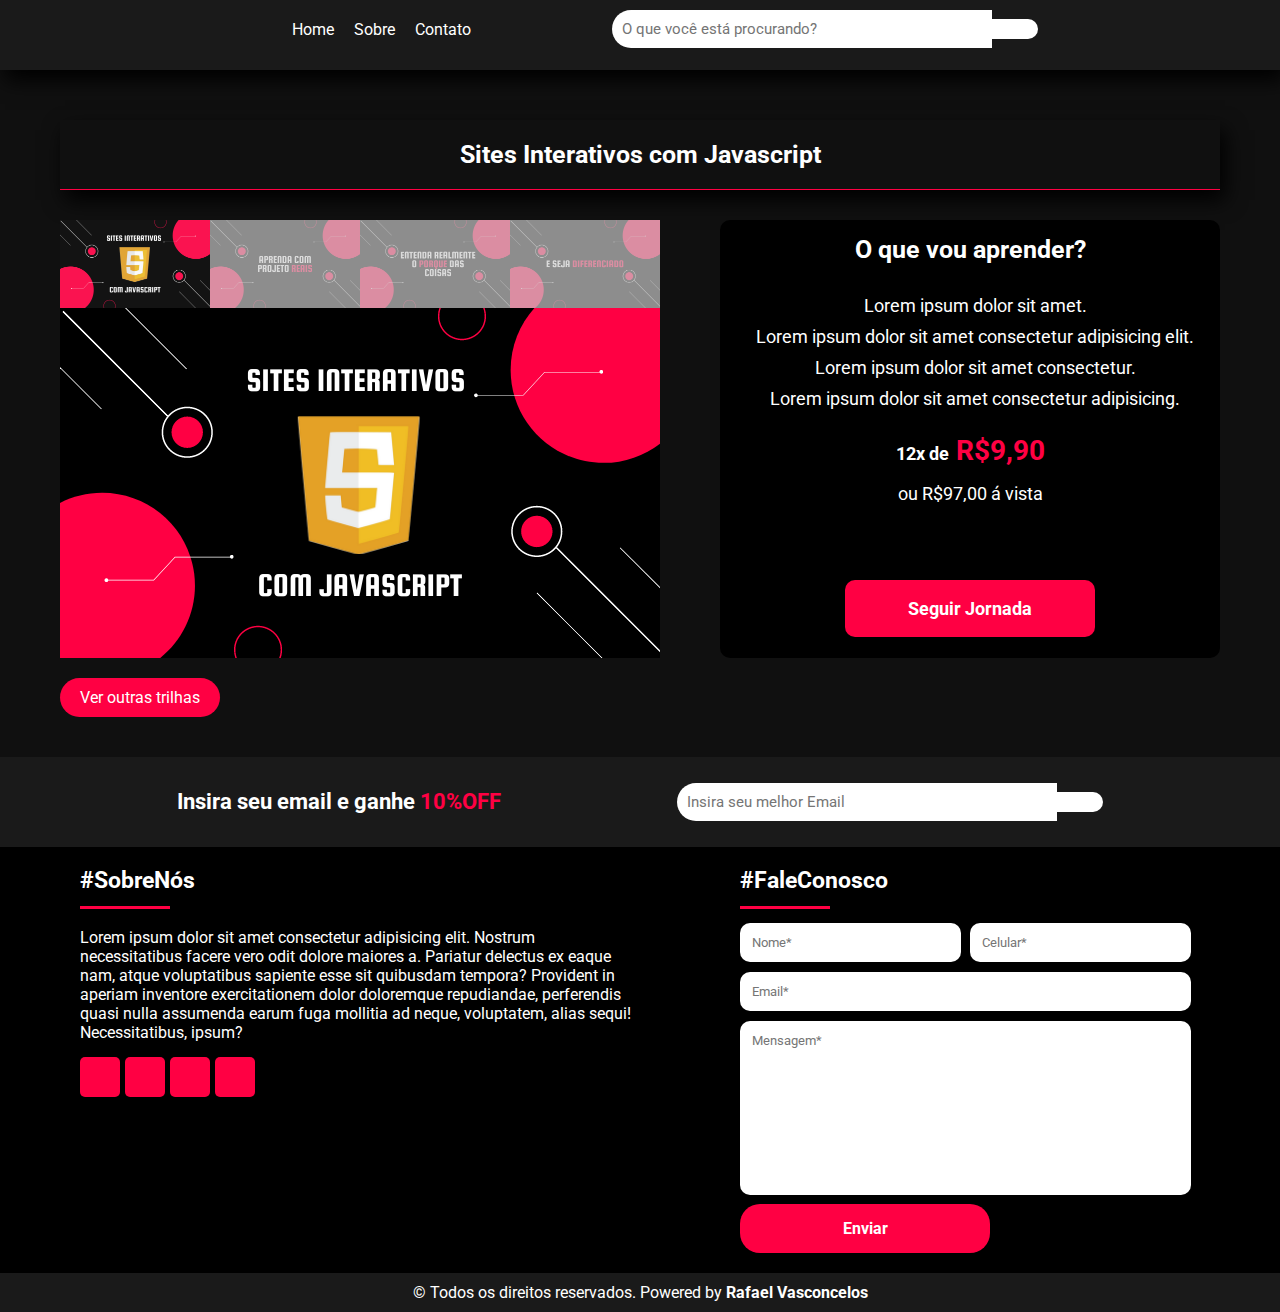
<file: paginas/javascript.html>
<!DOCTYPE html>
<html lang="pt-br">
<head>
    <meta charset="UTF-8">
    <meta http-equiv="X-UA-Compatible" content="IE=edge">
    <meta name="viewport" content="width=device-width, initial-scale=1.0">
    <link rel="stylesheet" href="https://use.fontawesome.com/releases/v5.15.4/css/all.css" integrity="sha384-DyZ88mC6Up2uqS4h/KRgHuoeGwBcD4Ng9SiP4dIRy0EXTlnuz47vAwmeGwVChigm" crossorigin="anonymous">
    <link rel="preconnect" href="https://fonts.googleapis.com">
    <link rel="preconnect" href="https://fonts.gstatic.com" crossorigin>
    <link href="https://fonts.googleapis.com/css2?family=Roboto:ital,wght@0,300;0,400;0,500;0,700;0,900;1,300;1,400;1,500;1,700;1,900&display=swap" rel="stylesheet">
    <link rel="stylesheet" type="text/css" href="../css/style.css">
    <link rel="stylesheet" type="text/css" href="../css/produto.css">
    <title>Trilha do Dev</title>
</head>
<!--início-header-->
<header>
    <nav>
        <div class="logo"></div>
        <ul class="menu">
            <li><a href="../index.html" class="">Home</a></li>
            <li><a href="#" class="">Sobre</a></li>
            <li><a href="#" class="">Contato</a></li>
        </ul>
        <div class="pesquisa">
            <input type="text" placeholder="O que você está procurando?">
            <a href="#"><i class="fas fa-search"></i></a>
        </div>
        <ul class="menu-usuario">
            <li><a href="#" class=""><i class="far fa-user-circle"></i></a></li>
            <li><a href="#" class=""><i class="far fa-heart"></i></a></li>
            <li><a href="#" class=""><i class="fas fa-shopping-cart"></i></a></li>
        </ul>
    </nav>
</header>
<section class="container pg-compra">
    <h1>Sites Interativos com Javascript</h1>
    <div class="container-produto">
        <div class="imagens-produto">
            <input type="radio" id="foto1" name="grupo-img" checked>
            <label for="foto1"><img src="../img/frontend/javascript.png"></label>
            <input type="radio" id="foto2" name="grupo-img">
            <label for="foto2"><img src="../img/frontend/2.png"></label>
            <input type="radio" id="foto3" name="grupo-img">
            <label for="foto3"><img src="../img/frontend/3.png"></label>
            <input type="radio" id="foto4" name="grupo-img">
            <label for="foto4"><img src="../img/frontend/4.png"></label>
            <div class="img-principal">
                <div class="slide">
                    <img src="../img/frontend/javascript.png" alt="curso html e css">
                    <img src="../img/frontend/2.png" alt="curso html e css">
                    <img src="../img/frontend/3.png" alt="curso html e css">
                    <img src="../img/frontend/4.png" alt="curso html e css">
                </div>
            </div>
        </div>

        <div class="clear"></div>

        <div class="imagens-produto-celular">
            <img src="../img/frontend/javascript.png" alt="curso html e css">
            <img src="../img/frontend/2.png" alt="curso html e css">
            <img src="../img/frontend/3.png" alt="curso html e css">
            <img src="../img/frontend/4.png" alt="curso html e css">
        </div>
        <div class="detalhes-produto">
            <h2>O que vou aprender?</h2>
            <ul>
                <li><i class="fas fa-check"></i>Lorem ipsum dolor sit amet.</li>
                <li><i class="fas fa-check"></i>Lorem ipsum dolor sit amet consectetur adipisicing elit.</li>
                <li><i class="fas fa-check"></i>Lorem ipsum dolor sit amet consectetur.</li>
                <li><i class="fas fa-check"></i>Lorem ipsum dolor sit amet consectetur adipisicing.</li>
            </ul>
            <h3><span>12x de</span> R$9,90</h3>
            <p>ou R$97,00 á vista</p>
            <div class="pagamento">
                <ul>
                    <li><i class="fas fa-barcode"></i></li>
                    <li><i class="fab fa-cc-visa"></i></li>
                    <li><i class="fab fa-cc-mastercard"></i></li>
                    <li><i class="fab fa-cc-diners-club"></i></li>
                    <li><i class="fab fa-cc-amex"></i></li>
                    <li><i class="fab fa-cc-paypal"></i></li>
                </ul>
            </div>
            <a href="#">Seguir Jornada</a>
        </div>
    </div>
    
    <a id="voltar" href="../index.html">Ver outras trilhas</a>
</section>
<!--fim-header-->
<!--início-newsletter-->
<section class="newsletter">
    <h3>Insira seu email e ganhe <span>10%OFF</span></h3>
    <div class="captura-email">
        <input type="text" placeholder="Insira seu melhor Email">
        <a href="#"><i class="far fa-paper-plane"></i></a>
    </div>
</section>
<!--fim-newsletter-->

<!--início-footer-->
<footer>
    <div class="sobre">
        <h2>#SobreNós</h2>
        <span></span>
        <p>
            Lorem ipsum dolor sit amet consectetur adipisicing elit. Nostrum necessitatibus facere vero odit dolore maiores a. Pariatur delectus ex eaque nam, atque voluptatibus sapiente esse sit quibusdam tempora? Provident in aperiam inventore exercitationem dolor doloremque repudiandae, perferendis quasi nulla assumenda earum fuga mollitia ad neque, voluptatem, alias sequi! Necessitatibus, ipsum?
        </p>
        <div class="redes-sociais">
            <ul>
                <li><a href="#"><i class="fab fa-facebook-f"></i></a></li>
                <li><a href="#"><i class="fab fa-instagram"></i></a></li>
                <li><a href="#"><i class="fab fa-whatsapp"></i></a></li>
                <li><a href="#"><i class="fab fa-youtube"></i></a></li>
            </ul>          
         </div>
    </div>
    <div class="contato">
        <h2>#FaleConosco</h2>
        <span></span>
        <form action="">
            <input type="text" placeholder="Nome*" required>
            <input type="text" placeholder="Celular*" required>
            <input type="email" placeholder="Email*" required>
            <textarea rows="10" placeholder="Mensagem*"></textarea>
            <button>Enviar</button>
        </form>
    </div>
    <div class="direitos-autorais">
        <p>&copy Todos os direitos reservados. Powered by <a href="#">Rafael Vasconcelos</a></p>
    </div>
</footer>
</file>
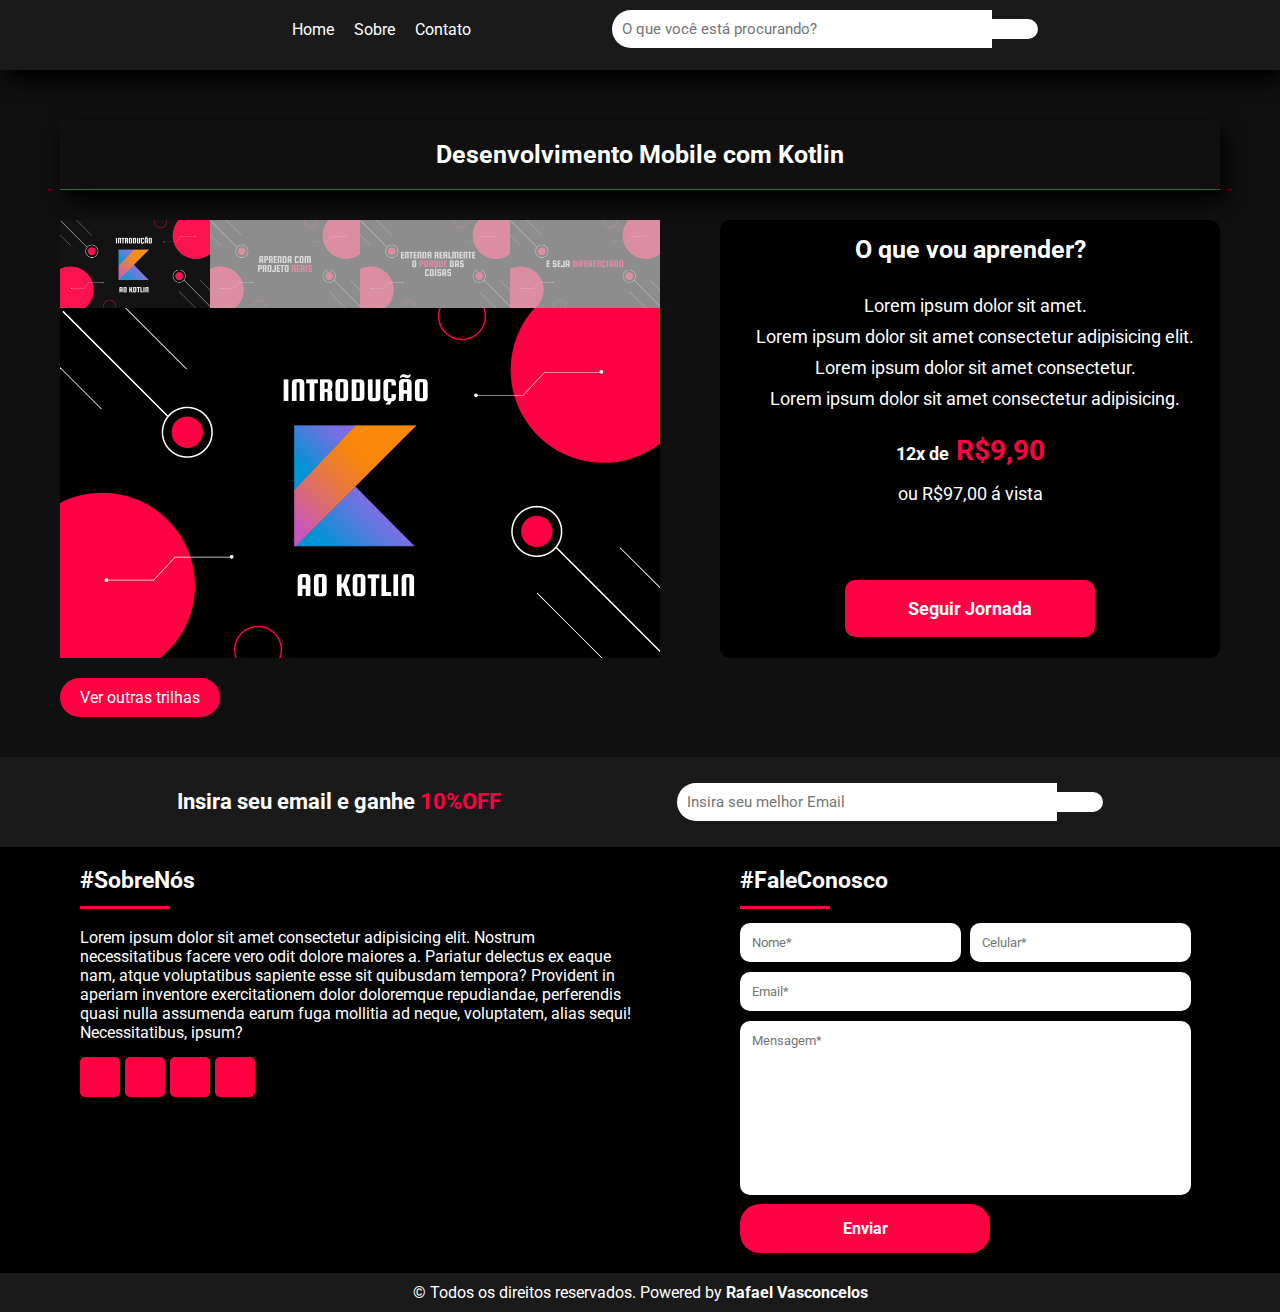
<file: paginas/kotlin.html>
<!DOCTYPE html>
<html lang="pt-br">
<head>
    <meta charset="UTF-8">
    <meta http-equiv="X-UA-Compatible" content="IE=edge">
    <meta name="viewport" content="width=device-width, initial-scale=1.0">
    <link rel="stylesheet" href="https://use.fontawesome.com/releases/v5.15.4/css/all.css" integrity="sha384-DyZ88mC6Up2uqS4h/KRgHuoeGwBcD4Ng9SiP4dIRy0EXTlnuz47vAwmeGwVChigm" crossorigin="anonymous">
    <link rel="preconnect" href="https://fonts.googleapis.com">
    <link rel="preconnect" href="https://fonts.gstatic.com" crossorigin>
    <link href="https://fonts.googleapis.com/css2?family=Roboto:ital,wght@0,300;0,400;0,500;0,700;0,900;1,300;1,400;1,500;1,700;1,900&display=swap" rel="stylesheet">
    <link rel="stylesheet" type="text/css" href="../css/style.css">
    <link rel="stylesheet" type="text/css" href="../css/produto.css">
    <title>Trilha do Dev</title>
</head>
<!--início-header-->
<header>
    <nav>
        <div class="logo"></div>
        <ul class="menu">
            <li><a href="../index.html" class="">Home</a></li>
            <li><a href="#" class="">Sobre</a></li>
            <li><a href="#" class="">Contato</a></li>
        </ul>
        <div class="pesquisa">
            <input type="text" placeholder="O que você está procurando?">
            <a href="#"><i class="fas fa-search"></i></a>
        </div>
        <ul class="menu-usuario">
            <li><a href="#" class=""><i class="far fa-user-circle"></i></a></li>
            <li><a href="#" class=""><i class="far fa-heart"></i></a></li>
            <li><a href="#" class=""><i class="fas fa-shopping-cart"></i></a></li>
        </ul>
    </nav>
</header>
<section class="container pg-compra">
    <h1>Desenvolvimento Mobile com Kotlin</h1>
    <div class="container-produto">
        <div class="imagens-produto">
            <input type="radio" id="foto1" name="grupo-img" checked>
            <label for="foto1"><img src="../img/mobile/kotlin.png"></label>
            <input type="radio" id="foto2" name="grupo-img">
            <label for="foto2"><img src="../img/frontend/2.png"></label>
            <input type="radio" id="foto3" name="grupo-img">
            <label for="foto3"><img src="../img/frontend/3.png"></label>
            <input type="radio" id="foto4" name="grupo-img">
            <label for="foto4"><img src="../img/frontend/4.png"></label>
            <div class="img-principal">
                <div class="slide">
                    <img src="../img/mobile/kotlin.png" alt="kotlin">
                    <img src="../img/frontend/2.png" alt="kotlin">
                    <img src="../img/frontend/3.png" alt="kotlin">
                    <img src="../img/frontend/4.png" alt="kotlin">
                </div>
            </div>
        </div>

        <div class="clear"></div>

        <div class="imagens-produto-celular">
            <img src="../img/mobile/kotlin.png" alt="kotlin">
            <img src="../img/frontend/2.png" alt="kotlin">
            <img src="../img/frontend/3.png" alt="kotlin">
            <img src="../img/frontend/4.png" alt="kotlin">
        </div>
        <div class="detalhes-produto">
            <h2>O que vou aprender?</h2>
            <ul>
                <li><i class="fas fa-check"></i>Lorem ipsum dolor sit amet.</li>
                <li><i class="fas fa-check"></i>Lorem ipsum dolor sit amet consectetur adipisicing elit.</li>
                <li><i class="fas fa-check"></i>Lorem ipsum dolor sit amet consectetur.</li>
                <li><i class="fas fa-check"></i>Lorem ipsum dolor sit amet consectetur adipisicing.</li>
            </ul>
            <h3><span>12x de</span> R$9,90</h3>
            <p>ou R$97,00 á vista</p>
            <div class="pagamento">
                <ul>
                    <li><i class="fas fa-barcode"></i></li>
                    <li><i class="fab fa-cc-visa"></i></li>
                    <li><i class="fab fa-cc-mastercard"></i></li>
                    <li><i class="fab fa-cc-diners-club"></i></li>
                    <li><i class="fab fa-cc-amex"></i></li>
                    <li><i class="fab fa-cc-paypal"></i></li>
                </ul>
            </div>
            <a href="#">Seguir Jornada</a>
        </div>
    </div>
    
    <a id="voltar" href="../index.html">Ver outras trilhas</a>
</section>
<!--fim-header-->
<!--início-newsletter-->
<section class="newsletter">
    <h3>Insira seu email e ganhe <span>10%OFF</span></h3>
    <div class="captura-email">
        <input type="text" placeholder="Insira seu melhor Email">
        <a href="#"><i class="far fa-paper-plane"></i></a>
    </div>
</section>
<!--fim-newsletter-->

<!--início-footer-->
<footer>
    <div class="sobre">
        <h2>#SobreNós</h2>
        <span></span>
        <p>
            Lorem ipsum dolor sit amet consectetur adipisicing elit. Nostrum necessitatibus facere vero odit dolore maiores a. Pariatur delectus ex eaque nam, atque voluptatibus sapiente esse sit quibusdam tempora? Provident in aperiam inventore exercitationem dolor doloremque repudiandae, perferendis quasi nulla assumenda earum fuga mollitia ad neque, voluptatem, alias sequi! Necessitatibus, ipsum?
        </p>
        <div class="redes-sociais">
            <ul>
                <li><a href="#"><i class="fab fa-facebook-f"></i></a></li>
                <li><a href="#"><i class="fab fa-instagram"></i></a></li>
                <li><a href="#"><i class="fab fa-whatsapp"></i></a></li>
                <li><a href="#"><i class="fab fa-youtube"></i></a></li>
            </ul>          
         </div>
    </div>
    <div class="contato">
        <h2>#FaleConosco</h2>
        <span></span>
        <form action="">
            <input type="text" placeholder="Nome*" required>
            <input type="text" placeholder="Celular*" required>
            <input type="email" placeholder="Email*" required>
            <textarea rows="10" placeholder="Mensagem*"></textarea>
            <button>Enviar</button>
        </form>
    </div>
    <div class="direitos-autorais">
        <p>&copy Todos os direitos reservados. Powered by <a href="#">Rafael Vasconcelos</a></p>
    </div>
</footer>
</file>
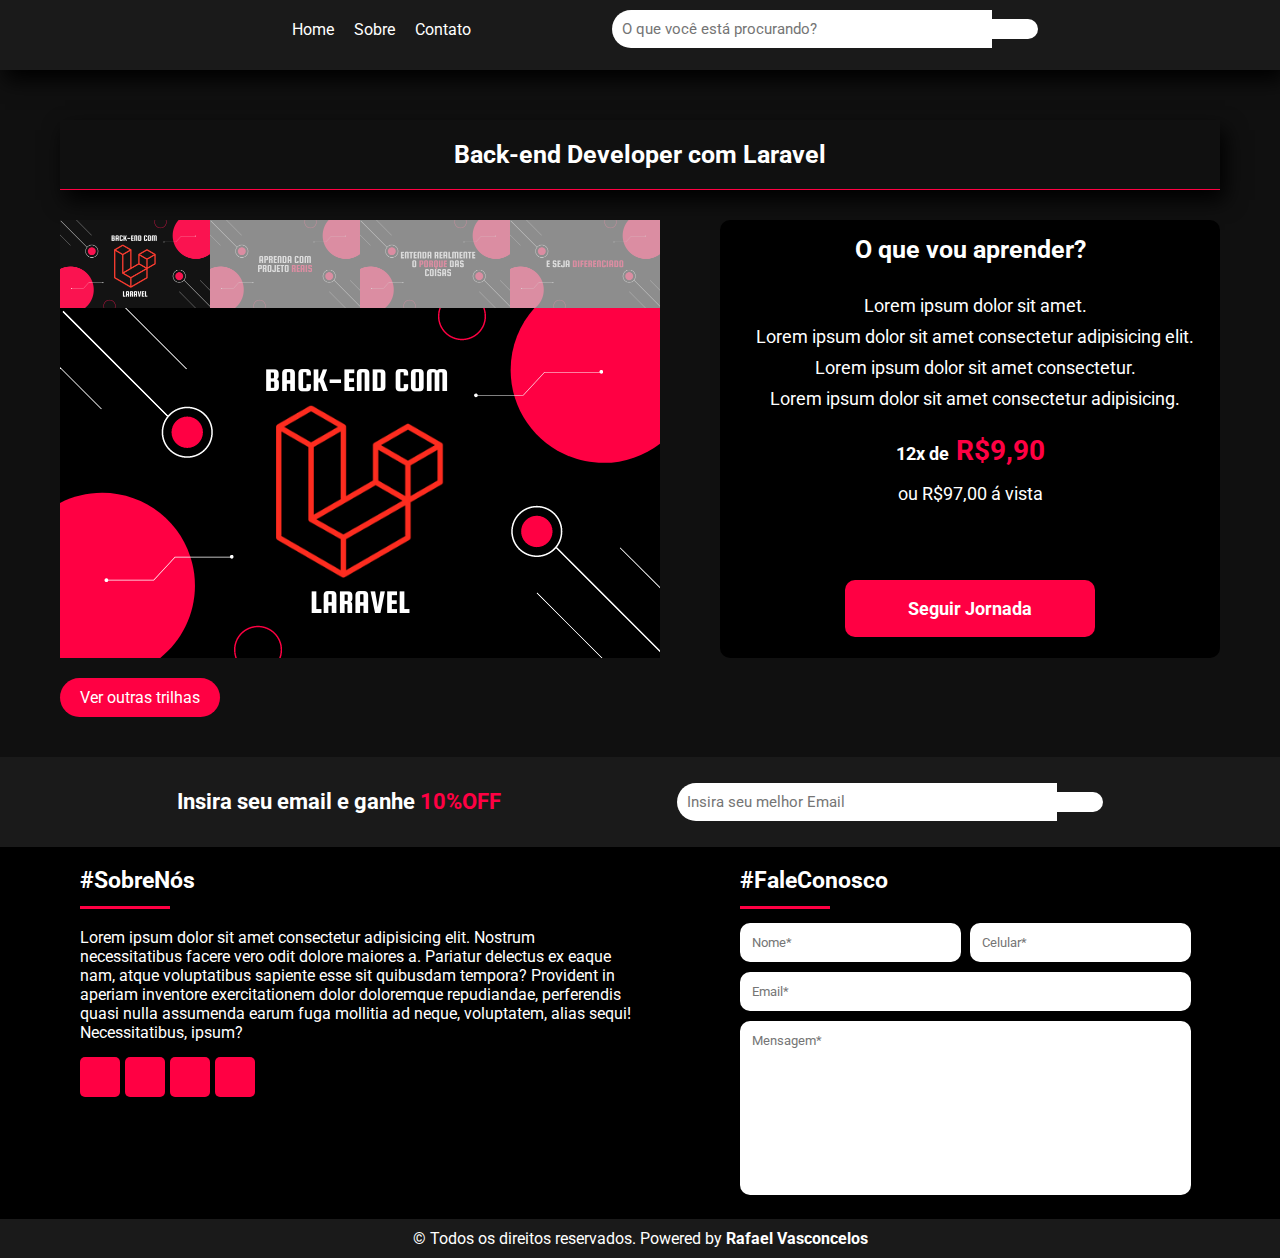
<file: paginas/laravel.html>
<!DOCTYPE html>
<html lang="pt-br">
<head>
    <meta charset="UTF-8">
    <meta http-equiv="X-UA-Compatible" content="IE=edge">
    <meta name="viewport" content="width=device-width, initial-scale=1.0">
    <link rel="stylesheet" href="https://use.fontawesome.com/releases/v5.15.4/css/all.css" integrity="sha384-DyZ88mC6Up2uqS4h/KRgHuoeGwBcD4Ng9SiP4dIRy0EXTlnuz47vAwmeGwVChigm" crossorigin="anonymous">
    <link rel="preconnect" href="https://fonts.googleapis.com">
    <link rel="preconnect" href="https://fonts.gstatic.com" crossorigin>
    <link href="https://fonts.googleapis.com/css2?family=Roboto:ital,wght@0,300;0,400;0,500;0,700;0,900;1,300;1,400;1,500;1,700;1,900&display=swap" rel="stylesheet">
    <link rel="stylesheet" type="text/css" href="../css/style.css">
    <link rel="stylesheet" type="text/css" href="../css/produto.css">
    <title>Trilha do Dev</title>
</head>
<!--início-header-->
<header>
    <nav>
        <div class="logo"></div>
        <ul class="menu">
            <li><a href="../index.html" class="">Home</a></li>
            <li><a href="#" class="">Sobre</a></li>
            <li><a href="#" class="">Contato</a></li>
        </ul>
        <div class="pesquisa">
            <input type="text" placeholder="O que você está procurando?">
            <a href="#"><i class="fas fa-search"></i></a>
        </div>
        <ul class="menu-usuario">
            <li><a href="#" class=""><i class="far fa-user-circle"></i></a></li>
            <li><a href="#" class=""><i class="far fa-heart"></i></a></li>
            <li><a href="#" class=""><i class="fas fa-shopping-cart"></i></a></li>
        </ul>
    </nav>
</header>
<section class="container pg-compra">
    <h1>Back-end Developer com Laravel</h1>
    <div class="container-produto">
        <div class="imagens-produto">
            <input type="radio" id="foto1" name="grupo-img" checked>
            <label for="foto1"><img src="../img/backend/laravel.png"></label>
            <input type="radio" id="foto2" name="grupo-img">
            <label for="foto2"><img src="../img/frontend/2.png"></label>
            <input type="radio" id="foto3" name="grupo-img">
            <label for="foto3"><img src="../img/frontend/3.png"></label>
            <input type="radio" id="foto4" name="grupo-img">
            <label for="foto4"><img src="../img/frontend/4.png"></label>
            <div class="img-principal">
                <div class="slide">
                    <img src="../img/backend/laravel.png" alt="laravel">
                    <img src="../img/frontend/2.png" alt="laravel">
                    <img src="../img/frontend/3.png" alt="laravel">
                    <img src="../img/frontend/4.png" alt="laravel">
                </div>
            </div>
        </div>

        <div class="clear"></div>

        <div class="imagens-produto-celular">
            <img src="../img/backend/laravel.png" alt="laravel">
            <img src="../img/frontend/2.png" alt="laravel">
            <img src="../img/frontend/3.png" alt="laravel">
            <img src="../img/frontend/4.png" alt="laravel">
        </div>
        <div class="detalhes-produto">
            <h2>O que vou aprender?</h2>
            <ul>
                <li><i class="fas fa-check"></i>Lorem ipsum dolor sit amet.</li>
                <li><i class="fas fa-check"></i>Lorem ipsum dolor sit amet consectetur adipisicing elit.</li>
                <li><i class="fas fa-check"></i>Lorem ipsum dolor sit amet consectetur.</li>
                <li><i class="fas fa-check"></i>Lorem ipsum dolor sit amet consectetur adipisicing.</li>
            </ul>
            <h3><span>12x de</span> R$9,90</h3>
            <p>ou R$97,00 á vista</p>
            <div class="pagamento">
                <ul>
                    <li><i class="fas fa-barcode"></i></li>
                    <li><i class="fab fa-cc-visa"></i></li>
                    <li><i class="fab fa-cc-mastercard"></i></li>
                    <li><i class="fab fa-cc-diners-club"></i></li>
                    <li><i class="fab fa-cc-amex"></i></li>
                    <li><i class="fab fa-cc-paypal"></i></li>
                </ul>
            </div>
            <a href="#">Seguir Jornada</a>
        </div>
    </div>
    
    <a id="voltar" href="../index.html">Ver outras trilhas</a>
</section>
<!--fim-header-->
<!--início-newsletter-->
<section class="newsletter">
    <h3>Insira seu email e ganhe <span>10%OFF</span></h3>
    <div class="captura-email">
        <input type="text" placeholder="Insira seu melhor Email">
        <a href="#"><i class="far fa-paper-plane"></i></a>
    </div>
</section>
<!--fim-newsletter-->

<!--início-footer-->
<footer>
    <div class="sobre">
        <h2>#SobreNós</h2>
        <span></span>
        <p>
            Lorem ipsum dolor sit amet consectetur adipisicing elit. Nostrum necessitatibus facere vero odit dolore maiores a. Pariatur delectus ex eaque nam, atque voluptatibus sapiente esse sit quibusdam tempora? Provident in aperiam inventore exercitationem dolor doloremque repudiandae, perferendis quasi nulla assumenda earum fuga mollitia ad neque, voluptatem, alias sequi! Necessitatibus, ipsum?
        </p>
        <div class="redes-sociais">
            <ul>
                <li><a href="#"><i class="fab fa-facebook-f"></i></a></li>
                <li><a href="#"><i class="fab fa-instagram"></i></a></li>
                <li><a href="#"><i class="fab fa-whatsapp"></i></a></li>
                <li><a href="#"><i class="fab fa-youtube"></i></a></li>
            </ul>          
         </div>
    </div>
    <div class="contato">
        <h2>#FaleConosco</h2>
        <span></span>
        <form action="">
            <input type="text" placeholder="Nome*" required>
            <input type="text" placeholder="Celular*" required>
            <input type="email" placeholder="Email*" required>
            <textarea rows="10" placeholder="Mensagem*"></textarea>
        </form>
    </div>
    <div class="direitos-autorais">
        <p>&copy Todos os direitos reservados. Powered by <a href="#">Rafael Vasconcelos</a></p>
    </div>
</footer>
</file>
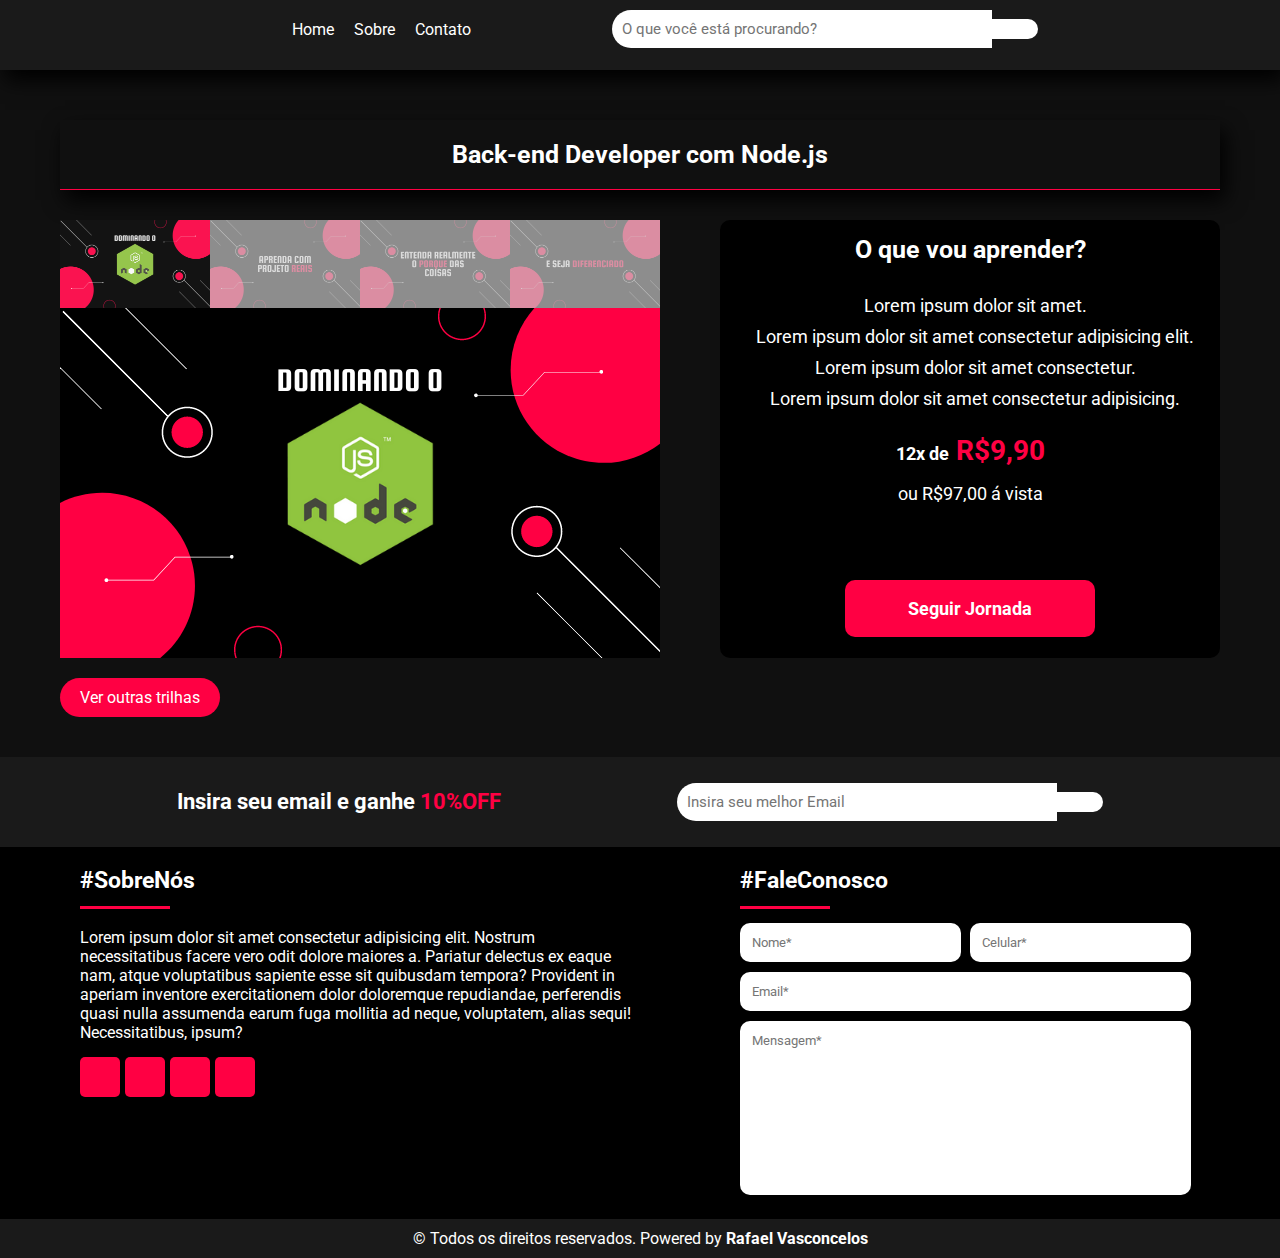
<file: paginas/node.html>
<!DOCTYPE html>
<html lang="pt-br">
<head>
    <meta charset="UTF-8">
    <meta http-equiv="X-UA-Compatible" content="IE=edge">
    <meta name="viewport" content="width=device-width, initial-scale=1.0">
    <link rel="stylesheet" href="https://use.fontawesome.com/releases/v5.15.4/css/all.css" integrity="sha384-DyZ88mC6Up2uqS4h/KRgHuoeGwBcD4Ng9SiP4dIRy0EXTlnuz47vAwmeGwVChigm" crossorigin="anonymous">
    <link rel="preconnect" href="https://fonts.googleapis.com">
    <link rel="preconnect" href="https://fonts.gstatic.com" crossorigin>
    <link href="https://fonts.googleapis.com/css2?family=Roboto:ital,wght@0,300;0,400;0,500;0,700;0,900;1,300;1,400;1,500;1,700;1,900&display=swap" rel="stylesheet">
    <link rel="stylesheet" type="text/css" href="../css/style.css">
    <link rel="stylesheet" type="text/css" href="../css/produto.css">
    <title>Trilha do Dev</title>
</head>
<!--início-header-->
<header>
    <nav>
        <div class="logo"></div>
        <ul class="menu">
            <li><a href="../index.html" class="">Home</a></li>
            <li><a href="#" class="">Sobre</a></li>
            <li><a href="#" class="">Contato</a></li>
        </ul>
        <div class="pesquisa">
            <input type="text" placeholder="O que você está procurando?">
            <a href="#"><i class="fas fa-search"></i></a>
        </div>
        <ul class="menu-usuario">
            <li><a href="#" class=""><i class="far fa-user-circle"></i></a></li>
            <li><a href="#" class=""><i class="far fa-heart"></i></a></li>
            <li><a href="#" class=""><i class="fas fa-shopping-cart"></i></a></li>
        </ul>
    </nav>
</header>
<section class="container pg-compra">
    <h1>Back-end Developer com Node.js</h1>
    <div class="container-produto">
        <div class="imagens-produto">
            <input type="radio" id="foto1" name="grupo-img" checked>
            <label for="foto1"><img src="../img/backend/node.png"></label>
            <input type="radio" id="foto2" name="grupo-img">
            <label for="foto2"><img src="../img/frontend/2.png"></label>
            <input type="radio" id="foto3" name="grupo-img">
            <label for="foto3"><img src="../img/frontend/3.png"></label>
            <input type="radio" id="foto4" name="grupo-img">
            <label for="foto4"><img src="../img/frontend/4.png"></label>
            <div class="img-principal">
                <div class="slide">
                    <img src="../img/backend/node.png" alt="node">
                    <img src="../img/frontend/2.png" alt="node">
                    <img src="../img/frontend/3.png" alt="node">
                    <img src="../img/frontend/4.png" alt="node">
                </div>
            </div>
        </div>

        <div class="clear"></div>

        <div class="imagens-produto-celular">
            <img src="../img/backend/node.png" alt="node">
            <img src="../img/frontend/2.png" alt="node">
            <img src="../img/frontend/3.png" alt="node">
            <img src="../img/frontend/4.png" alt="node">
        </div>
        <div class="detalhes-produto">
            <h2>O que vou aprender?</h2>
            <ul>
                <li><i class="fas fa-check"></i>Lorem ipsum dolor sit amet.</li>
                <li><i class="fas fa-check"></i>Lorem ipsum dolor sit amet consectetur adipisicing elit.</li>
                <li><i class="fas fa-check"></i>Lorem ipsum dolor sit amet consectetur.</li>
                <li><i class="fas fa-check"></i>Lorem ipsum dolor sit amet consectetur adipisicing.</li>
            </ul>
            <h3><span>12x de</span> R$9,90</h3>
            <p>ou R$97,00 á vista</p>
            <div class="pagamento">
                <ul>
                    <li><i class="fas fa-barcode"></i></li>
                    <li><i class="fab fa-cc-visa"></i></li>
                    <li><i class="fab fa-cc-mastercard"></i></li>
                    <li><i class="fab fa-cc-diners-club"></i></li>
                    <li><i class="fab fa-cc-amex"></i></li>
                    <li><i class="fab fa-cc-paypal"></i></li>
                </ul>
            </div>
            <a href="#">Seguir Jornada</a>
        </div>
    </div>
    
    <a id="voltar" href="../index.html">Ver outras trilhas</a>
</section>
<!--fim-header-->
<!--início-newsletter-->
<section class="newsletter">
    <h3>Insira seu email e ganhe <span>10%OFF</span></h3>
    <div class="captura-email">
        <input type="text" placeholder="Insira seu melhor Email">
        <a href="#"><i class="far fa-paper-plane"></i></a>
    </div>
</section>
<!--fim-newsletter-->

<!--início-footer-->
<footer>
    <div class="sobre">
        <h2>#SobreNós</h2>
        <span></span>
        <p>
            Lorem ipsum dolor sit amet consectetur adipisicing elit. Nostrum necessitatibus facere vero odit dolore maiores a. Pariatur delectus ex eaque nam, atque voluptatibus sapiente esse sit quibusdam tempora? Provident in aperiam inventore exercitationem dolor doloremque repudiandae, perferendis quasi nulla assumenda earum fuga mollitia ad neque, voluptatem, alias sequi! Necessitatibus, ipsum?
        </p>
        <div class="redes-sociais">
            <ul>
                <li><a href="#"><i class="fab fa-facebook-f"></i></a></li>
                <li><a href="#"><i class="fab fa-instagram"></i></a></li>
                <li><a href="#"><i class="fab fa-whatsapp"></i></a></li>
                <li><a href="#"><i class="fab fa-youtube"></i></a></li>
            </ul>          
         </div>
    </div>
    <div class="contato">
        <h2>#FaleConosco</h2>
        <span></span>
        <form action="">
            <input type="text" placeholder="Nome*" required>
            <input type="text" placeholder="Celular*" required>
            <input type="email" placeholder="Email*" required>
            <textarea rows="10" placeholder="Mensagem*"></textarea>
        </form>
    </div>
    <div class="direitos-autorais">
        <p>&copy Todos os direitos reservados. Powered by <a href="#">Rafael Vasconcelos</a></p>
    </div>
</footer>
</file>
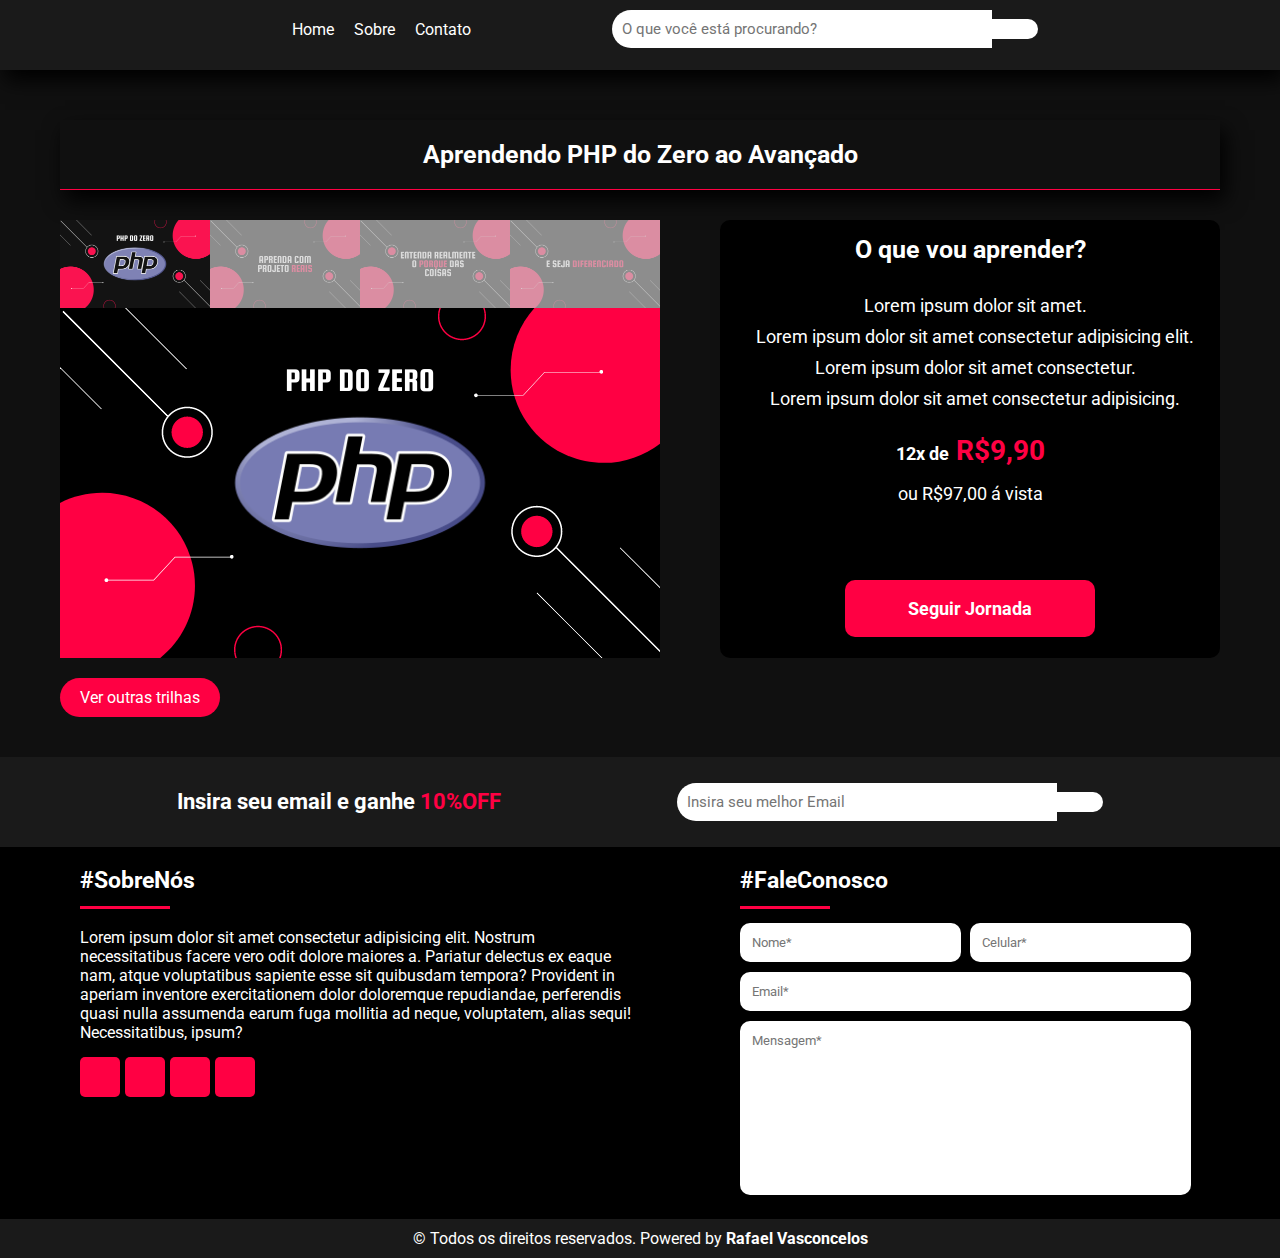
<file: paginas/php.html>
<!DOCTYPE html>
<html lang="pt-br">
<head>
    <meta charset="UTF-8">
    <meta http-equiv="X-UA-Compatible" content="IE=edge">
    <meta name="viewport" content="width=device-width, initial-scale=1.0">
    <link rel="stylesheet" href="https://use.fontawesome.com/releases/v5.15.4/css/all.css" integrity="sha384-DyZ88mC6Up2uqS4h/KRgHuoeGwBcD4Ng9SiP4dIRy0EXTlnuz47vAwmeGwVChigm" crossorigin="anonymous">
    <link rel="preconnect" href="https://fonts.googleapis.com">
    <link rel="preconnect" href="https://fonts.gstatic.com" crossorigin>
    <link href="https://fonts.googleapis.com/css2?family=Roboto:ital,wght@0,300;0,400;0,500;0,700;0,900;1,300;1,400;1,500;1,700;1,900&display=swap" rel="stylesheet">
    <link rel="stylesheet" type="text/css" href="../css/style.css">
    <link rel="stylesheet" type="text/css" href="../css/produto.css">
    <title>Trilha do Dev</title>
</head>
<!--início-header-->
<header>
    <nav>
        <div class="logo"></div>
        <ul class="menu">
            <li><a href="../index.html" class="">Home</a></li>
            <li><a href="#" class="">Sobre</a></li>
            <li><a href="#" class="">Contato</a></li>
        </ul>
        <div class="pesquisa">
            <input type="text" placeholder="O que você está procurando?">
            <a href="#"><i class="fas fa-search"></i></a>
        </div>
        <ul class="menu-usuario">
            <li><a href="#" class=""><i class="far fa-user-circle"></i></a></li>
            <li><a href="#" class=""><i class="far fa-heart"></i></a></li>
            <li><a href="#" class=""><i class="fas fa-shopping-cart"></i></a></li>
        </ul>
    </nav>
</header>
<section class="container pg-compra">
    <h1>Aprendendo PHP do Zero ao Avançado</h1>
    <div class="container-produto">
        <div class="imagens-produto">
            <input type="radio" id="foto1" name="grupo-img" checked>
            <label for="foto1"><img src="../img/backend/php.png"></label>
            <input type="radio" id="foto2" name="grupo-img">
            <label for="foto2"><img src="../img/frontend/2.png"></label>
            <input type="radio" id="foto3" name="grupo-img">
            <label for="foto3"><img src="../img/frontend/3.png"></label>
            <input type="radio" id="foto4" name="grupo-img">
            <label for="foto4"><img src="../img/frontend/4.png"></label>
            <div class="img-principal">
                <div class="slide">
                    <img src="../img/backend/php.png" alt="php">
                    <img src="../img/frontend/2.png" alt="php">
                    <img src="../img/frontend/3.png" alt="php">
                    <img src="../img/frontend/4.png" alt="php">
                </div>
            </div>
        </div>

        <div class="clear"></div>

        <div class="imagens-produto-celular">
            <img src="../img/backend/php.png" alt="php">
            <img src="../img/frontend/2.png" alt="php">
            <img src="../img/frontend/3.png" alt="php">
            <img src="../img/frontend/4.png" alt="php">
        </div>
        <div class="detalhes-produto">
            <h2>O que vou aprender?</h2>
            <ul>
                <li><i class="fas fa-check"></i>Lorem ipsum dolor sit amet.</li>
                <li><i class="fas fa-check"></i>Lorem ipsum dolor sit amet consectetur adipisicing elit.</li>
                <li><i class="fas fa-check"></i>Lorem ipsum dolor sit amet consectetur.</li>
                <li><i class="fas fa-check"></i>Lorem ipsum dolor sit amet consectetur adipisicing.</li>
            </ul>
            <h3><span>12x de</span> R$9,90</h3>
            <p>ou R$97,00 á vista</p>
            <div class="pagamento">
                <ul>
                    <li><i class="fas fa-barcode"></i></li>
                    <li><i class="fab fa-cc-visa"></i></li>
                    <li><i class="fab fa-cc-mastercard"></i></li>
                    <li><i class="fab fa-cc-diners-club"></i></li>
                    <li><i class="fab fa-cc-amex"></i></li>
                    <li><i class="fab fa-cc-paypal"></i></li>
                </ul>
            </div>
            <a href="#">Seguir Jornada</a>
        </div>
    </div>
    
    <a id="voltar" href="../index.html">Ver outras trilhas</a>
</section>
<!--fim-header-->
<!--início-newsletter-->
<section class="newsletter">
    <h3>Insira seu email e ganhe <span>10%OFF</span></h3>
    <div class="captura-email">
        <input type="text" placeholder="Insira seu melhor Email">
        <a href="#"><i class="far fa-paper-plane"></i></a>
    </div>
</section>
<!--fim-newsletter-->

<!--início-footer-->
<footer>
    <div class="sobre">
        <h2>#SobreNós</h2>
        <span></span>
        <p>
            Lorem ipsum dolor sit amet consectetur adipisicing elit. Nostrum necessitatibus facere vero odit dolore maiores a. Pariatur delectus ex eaque nam, atque voluptatibus sapiente esse sit quibusdam tempora? Provident in aperiam inventore exercitationem dolor doloremque repudiandae, perferendis quasi nulla assumenda earum fuga mollitia ad neque, voluptatem, alias sequi! Necessitatibus, ipsum?
        </p>
        <div class="redes-sociais">
            <ul>
                <li><a href="#"><i class="fab fa-facebook-f"></i></a></li>
                <li><a href="#"><i class="fab fa-instagram"></i></a></li>
                <li><a href="#"><i class="fab fa-whatsapp"></i></a></li>
                <li><a href="#"><i class="fab fa-youtube"></i></a></li>
            </ul>          
         </div>
    </div>
    <div class="contato">
        <h2>#FaleConosco</h2>
        <span></span>
        <form action="">
            <input type="text" placeholder="Nome*" required>
            <input type="text" placeholder="Celular*" required>
            <input type="email" placeholder="Email*" required>
            <textarea rows="10" placeholder="Mensagem*"></textarea>
        </form>
    </div>
    <div class="direitos-autorais">
        <p>&copy Todos os direitos reservados. Powered by <a href="#">Rafael Vasconcelos</a></p>
    </div>
</footer>
</file>
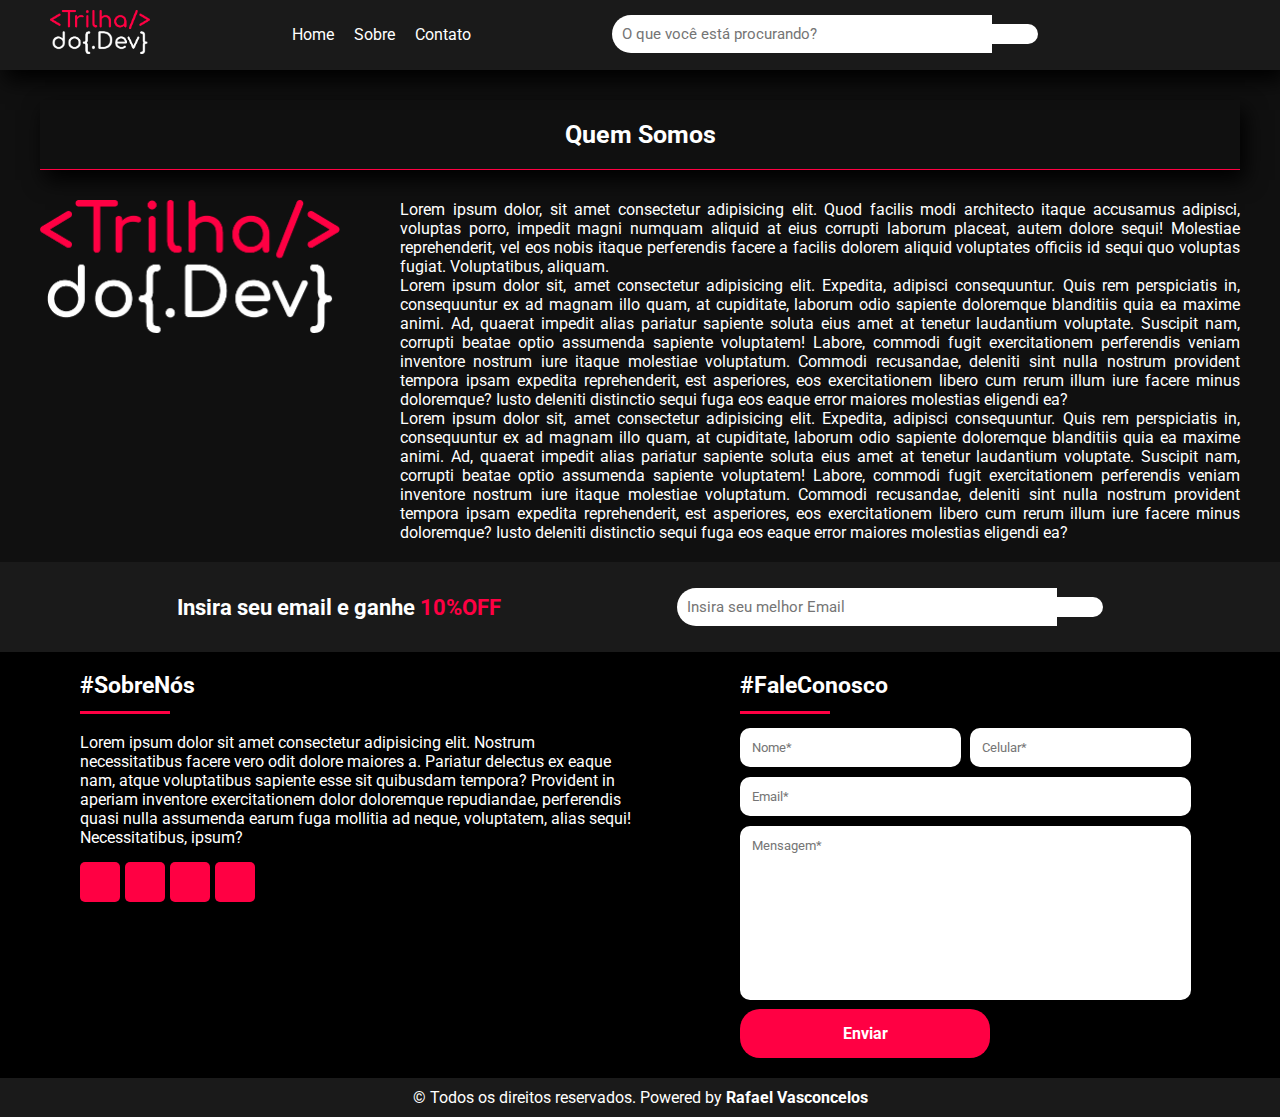
<file: paginas/quem-somos.html>
<!DOCTYPE html>
<html lang="pt-br">
<head>
    <meta charset="UTF-8">
    <meta http-equiv="X-UA-Compatible" content="IE=edge">
    <meta name="viewport" content="width=device-width, initial-scale=1.0">
    <link rel="stylesheet" href="https://use.fontawesome.com/releases/v5.15.4/css/all.css" integrity="sha384-DyZ88mC6Up2uqS4h/KRgHuoeGwBcD4Ng9SiP4dIRy0EXTlnuz47vAwmeGwVChigm" crossorigin="anonymous">
    <link rel="preconnect" href="https://fonts.googleapis.com">
    <link rel="preconnect" href="https://fonts.gstatic.com" crossorigin>
    <link href="https://fonts.googleapis.com/css2?family=Roboto:ital,wght@0,300;0,400;0,500;0,700;0,900;1,300;1,400;1,500;1,700;1,900&display=swap" rel="stylesheet">
    <link rel="stylesheet" type="text/css" href="../css/style.css">
    <link rel="stylesheet" type="text/css" href="../css/produto.css">
    <title>Trilha do Dev</title>
</head>
<!--início-header-->
<header>
    <nav>
        <div class="logo">
            <a href="../index.html">
                <img src="../img/logo.png" alt="Trilha do Dev">
            </a>
        </div>
        <ul class="menu">
            <li><a href="../index.html" class="">Home</a></li>
            <li><a href="quem-somos.html" class="">Sobre</a></li>
            <li><a href="contato.html" class="">Contato</a></li>
        </ul>
        <div class="pesquisa">
            <input type="text" placeholder="O que você está procurando?">
            <a href="#"><i class="fas fa-search"></i></a>
        </div>
        <ul class="menu-usuario">
            <li><a href="#" class=""><i class="far fa-user-circle"></i></a></li>
            <li><a href="#" class=""><i class="far fa-heart"></i></a></li>
            <li><a href="#" class=""><i class="fas fa-shopping-cart"></i></a></li>
        </ul>
    </nav>
</header>
<!--fim-header-->

<!--início-container-->
<section class="container">
    <h1>Quem Somos</h1>

    <div class="conteudo">
        <div class="imagem">
            <img src="../img/logo.png" alt="trilha do dev">
        </div>
        <div class="texto">
        <p>
            Lorem ipsum dolor, sit amet consectetur adipisicing elit. Quod facilis modi architecto itaque accusamus adipisci, voluptas porro, impedit magni numquam aliquid at eius corrupti laborum placeat, autem dolore sequi! Molestiae reprehenderit, vel eos nobis itaque perferendis facere a facilis dolorem aliquid voluptates officiis id sequi quo voluptas fugiat. Voluptatibus, aliquam.
        </p>
        <p>
            Lorem ipsum dolor sit, amet consectetur adipisicing elit. Expedita, adipisci consequuntur. Quis rem perspiciatis in, consequuntur ex ad magnam illo quam, at cupiditate, laborum odio sapiente doloremque blanditiis quia ea maxime animi. Ad, quaerat impedit alias pariatur sapiente soluta eius amet at tenetur laudantium voluptate. Suscipit nam, corrupti beatae optio assumenda sapiente voluptatem! Labore, commodi fugit exercitationem perferendis veniam inventore nostrum iure itaque molestiae voluptatum. Commodi recusandae, deleniti sint nulla nostrum provident tempora ipsam expedita reprehenderit, est asperiores, eos exercitationem libero cum rerum illum iure facere minus doloremque? Iusto deleniti distinctio sequi fuga eos eaque error maiores molestias eligendi ea?
        </p>
        <p>
            Lorem ipsum dolor sit, amet consectetur adipisicing elit. Expedita, adipisci consequuntur. Quis rem perspiciatis in, consequuntur ex ad magnam illo quam, at cupiditate, laborum odio sapiente doloremque blanditiis quia ea maxime animi. Ad, quaerat impedit alias pariatur sapiente soluta eius amet at tenetur laudantium voluptate. Suscipit nam, corrupti beatae optio assumenda sapiente voluptatem! Labore, commodi fugit exercitationem perferendis veniam inventore nostrum iure itaque molestiae voluptatum. Commodi recusandae, deleniti sint nulla nostrum provident tempora ipsam expedita reprehenderit, est asperiores, eos exercitationem libero cum rerum illum iure facere minus doloremque? Iusto deleniti distinctio sequi fuga eos eaque error maiores molestias eligendi ea?
        </p>
        </div>
        
    </div>
</section>
<!--fim-container-->

<!--início-newsletter-->
<section class="newsletter">
    <h3>Insira seu email e ganhe <span>10%OFF</span></h3>
    <div class="captura-email">
        <input type="text" placeholder="Insira seu melhor Email">
        <a href="#"><i class="far fa-paper-plane"></i></a>
    </div>
</section>
<!--fim-newsletter-->

<!--início-footer-->
<footer>
    <div class="sobre">
        <h2>#SobreNós</h2>
        <span></span>
        <p>
            Lorem ipsum dolor sit amet consectetur adipisicing elit. Nostrum necessitatibus facere vero odit dolore maiores a. Pariatur delectus ex eaque nam, atque voluptatibus sapiente esse sit quibusdam tempora? Provident in aperiam inventore exercitationem dolor doloremque repudiandae, perferendis quasi nulla assumenda earum fuga mollitia ad neque, voluptatem, alias sequi! Necessitatibus, ipsum?
        </p>
        <div class="redes-sociais">
            <ul>
                <li><a href="#"><i class="fab fa-facebook-f"></i></a></li>
                <li><a href="#"><i class="fab fa-instagram"></i></a></li>
                <li><a href="#"><i class="fab fa-whatsapp"></i></a></li>
                <li><a href="#"><i class="fab fa-youtube"></i></a></li>
            </ul>          
         </div>
    </div>
    <div class="contato">
        <h2>#FaleConosco</h2>
        <span></span>
        <form action="">
            <input type="text" placeholder="Nome*" required>
            <input type="text" placeholder="Celular*" required>
            <input type="email" placeholder="Email*" required>
            <textarea rows="10" placeholder="Mensagem*"></textarea>
            <button>Enviar</button>
        </form>
    </div>
    <div class="direitos-autorais">
        <p>&copy Todos os direitos reservados. Powered by <a href="#">Rafael Vasconcelos</a></p>
    </div>
</footer>
</file>
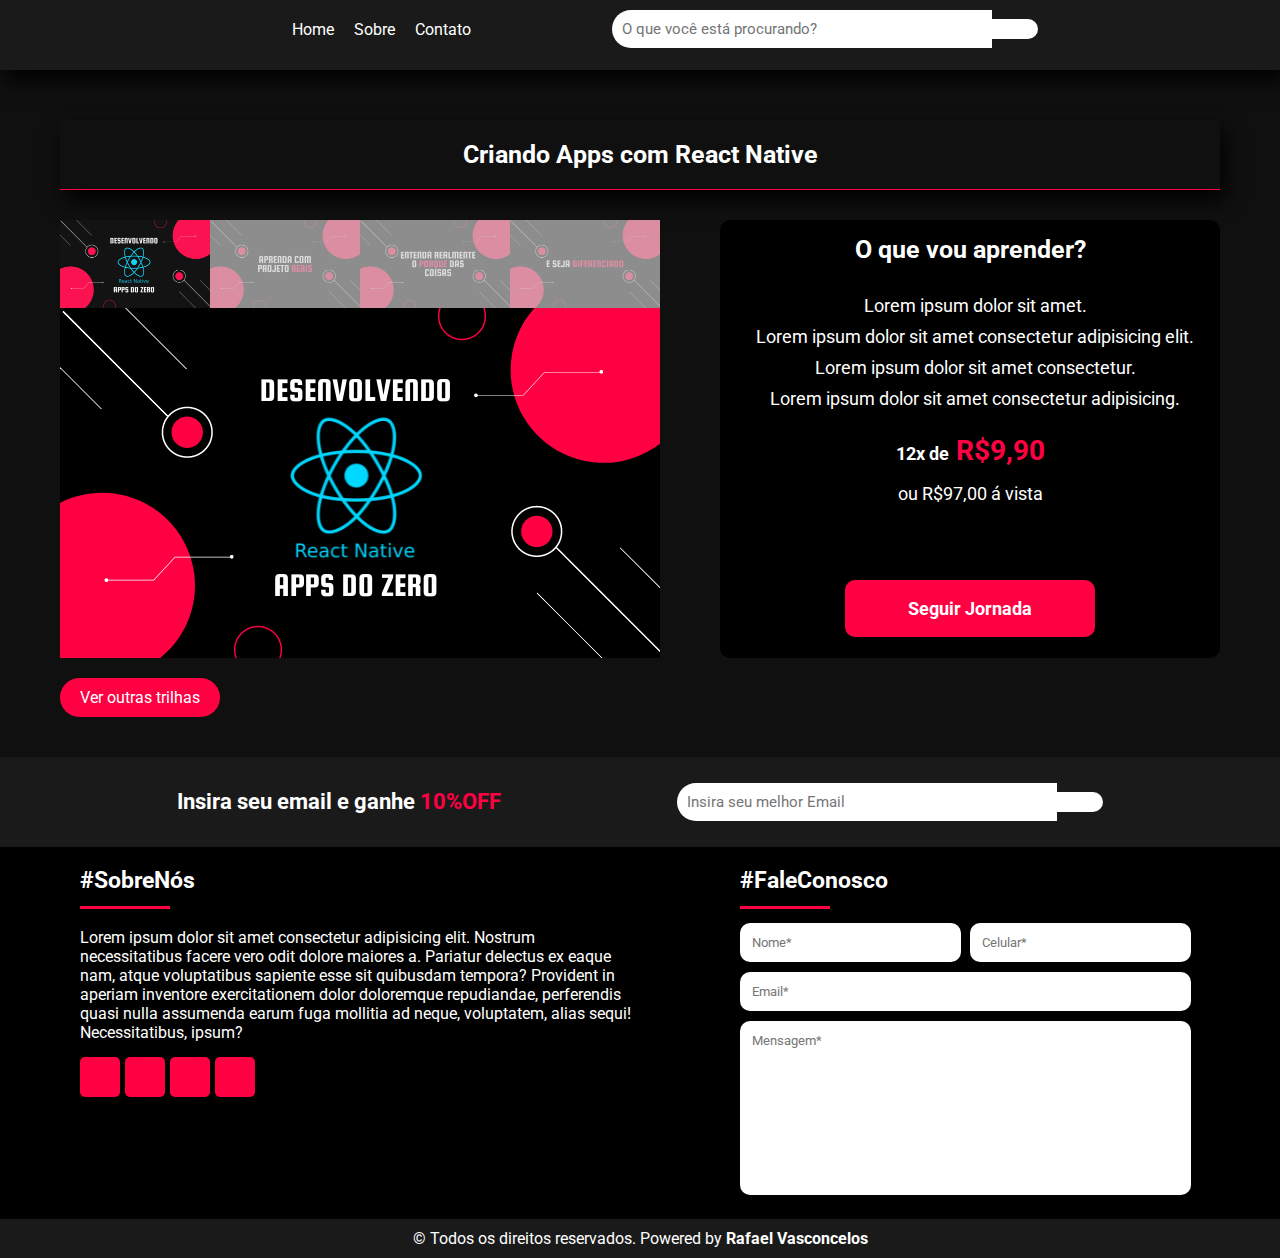
<file: paginas/react-native.html>
<!DOCTYPE html>
<html lang="pt-br">
<head>
    <meta charset="UTF-8">
    <meta http-equiv="X-UA-Compatible" content="IE=edge">
    <meta name="viewport" content="width=device-width, initial-scale=1.0">
    <link rel="stylesheet" href="https://use.fontawesome.com/releases/v5.15.4/css/all.css" integrity="sha384-DyZ88mC6Up2uqS4h/KRgHuoeGwBcD4Ng9SiP4dIRy0EXTlnuz47vAwmeGwVChigm" crossorigin="anonymous">
    <link rel="preconnect" href="https://fonts.googleapis.com">
    <link rel="preconnect" href="https://fonts.gstatic.com" crossorigin>
    <link href="https://fonts.googleapis.com/css2?family=Roboto:ital,wght@0,300;0,400;0,500;0,700;0,900;1,300;1,400;1,500;1,700;1,900&display=swap" rel="stylesheet">
    <link rel="stylesheet" type="text/css" href="../css/style.css">
    <link rel="stylesheet" type="text/css" href="../css/produto.css">
    <title>Trilha do Dev</title>
</head>
<!--início-header-->
<header>
    <nav>
        <div class="logo"></div>
        <ul class="menu">
            <li><a href="../index.html" class="">Home</a></li>
            <li><a href="#" class="">Sobre</a></li>
            <li><a href="#" class="">Contato</a></li>
        </ul>
        <div class="pesquisa">
            <input type="text" placeholder="O que você está procurando?">
            <a href="#"><i class="fas fa-search"></i></a>
        </div>
        <ul class="menu-usuario">
            <li><a href="#" class=""><i class="far fa-user-circle"></i></a></li>
            <li><a href="#" class=""><i class="far fa-heart"></i></a></li>
            <li><a href="#" class=""><i class="fas fa-shopping-cart"></i></a></li>
        </ul>
    </nav>
</header>
<section class="container pg-compra">
    <h1>Criando Apps com React Native</h1>
    <div class="container-produto">
        <div class="imagens-produto">
            <input type="radio" id="foto1" name="grupo-img" checked>
            <label for="foto1"><img src="../img/mobile/react-native.png"></label>
            <input type="radio" id="foto2" name="grupo-img">
            <label for="foto2"><img src="../img/frontend/2.png"></label>
            <input type="radio" id="foto3" name="grupo-img">
            <label for="foto3"><img src="../img/frontend/3.png"></label>
            <input type="radio" id="foto4" name="grupo-img">
            <label for="foto4"><img src="../img/frontend/4.png"></label>
            <div class="img-principal">
                <div class="slide">
                    <img src="../img/mobile/react-native.png" alt="react-native">
                    <img src="../img/frontend/2.png" alt="react-native">
                    <img src="../img/frontend/3.png" alt="react-native">
                    <img src="../img/frontend/4.png" alt="react-native">
                </div>
            </div>
        </div>

        <div class="clear"></div>

        <div class="imagens-produto-celular">
            <img src="../img/mobile/react-native.png" alt="react-native">
            <img src="../img/frontend/2.png" alt="react-native">
            <img src="../img/frontend/3.png" alt="react-native">
            <img src="../img/frontend/4.png" alt="react-native">
        </div>
        <div class="detalhes-produto">
            <h2>O que vou aprender?</h2>
            <ul>
                <li><i class="fas fa-check"></i>Lorem ipsum dolor sit amet.</li>
                <li><i class="fas fa-check"></i>Lorem ipsum dolor sit amet consectetur adipisicing elit.</li>
                <li><i class="fas fa-check"></i>Lorem ipsum dolor sit amet consectetur.</li>
                <li><i class="fas fa-check"></i>Lorem ipsum dolor sit amet consectetur adipisicing.</li>
            </ul>
            <h3><span>12x de</span> R$9,90</h3>
            <p>ou R$97,00 á vista</p>
            <div class="pagamento">
                <ul>
                    <li><i class="fas fa-barcode"></i></li>
                    <li><i class="fab fa-cc-visa"></i></li>
                    <li><i class="fab fa-cc-mastercard"></i></li>
                    <li><i class="fab fa-cc-diners-club"></i></li>
                    <li><i class="fab fa-cc-amex"></i></li>
                    <li><i class="fab fa-cc-paypal"></i></li>
                </ul>
            </div>
            <a href="#">Seguir Jornada</a>
        </div>
    </div>
    
    <a id="voltar" href="../index.html">Ver outras trilhas</a>
</section>
<!--fim-header-->
<!--início-newsletter-->
<section class="newsletter">
    <h3>Insira seu email e ganhe <span>10%OFF</span></h3>
    <div class="captura-email">
        <input type="text" placeholder="Insira seu melhor Email">
        <a href="#"><i class="far fa-paper-plane"></i></a>
    </div>
</section>
<!--fim-newsletter-->

<!--início-footer-->
<footer>
    <div class="sobre">
        <h2>#SobreNós</h2>
        <span></span>
        <p>
            Lorem ipsum dolor sit amet consectetur adipisicing elit. Nostrum necessitatibus facere vero odit dolore maiores a. Pariatur delectus ex eaque nam, atque voluptatibus sapiente esse sit quibusdam tempora? Provident in aperiam inventore exercitationem dolor doloremque repudiandae, perferendis quasi nulla assumenda earum fuga mollitia ad neque, voluptatem, alias sequi! Necessitatibus, ipsum?
        </p>
        <div class="redes-sociais">
            <ul>
                <li><a href="#"><i class="fab fa-facebook-f"></i></a></li>
                <li><a href="#"><i class="fab fa-instagram"></i></a></li>
                <li><a href="#"><i class="fab fa-whatsapp"></i></a></li>
                <li><a href="#"><i class="fab fa-youtube"></i></a></li>
            </ul>          
         </div>
    </div>
    <div class="contato">
        <h2>#FaleConosco</h2>
        <span></span>
        <form action="">
            <input type="text" placeholder="Nome*" required>
            <input type="text" placeholder="Celular*" required>
            <input type="email" placeholder="Email*" required>
            <textarea rows="10" placeholder="Mensagem*"></textarea>
        </form>
    </div>
    <div class="direitos-autorais">
        <p>&copy Todos os direitos reservados. Powered by <a href="#">Rafael Vasconcelos</a></p>
    </div>
</footer>
</file>
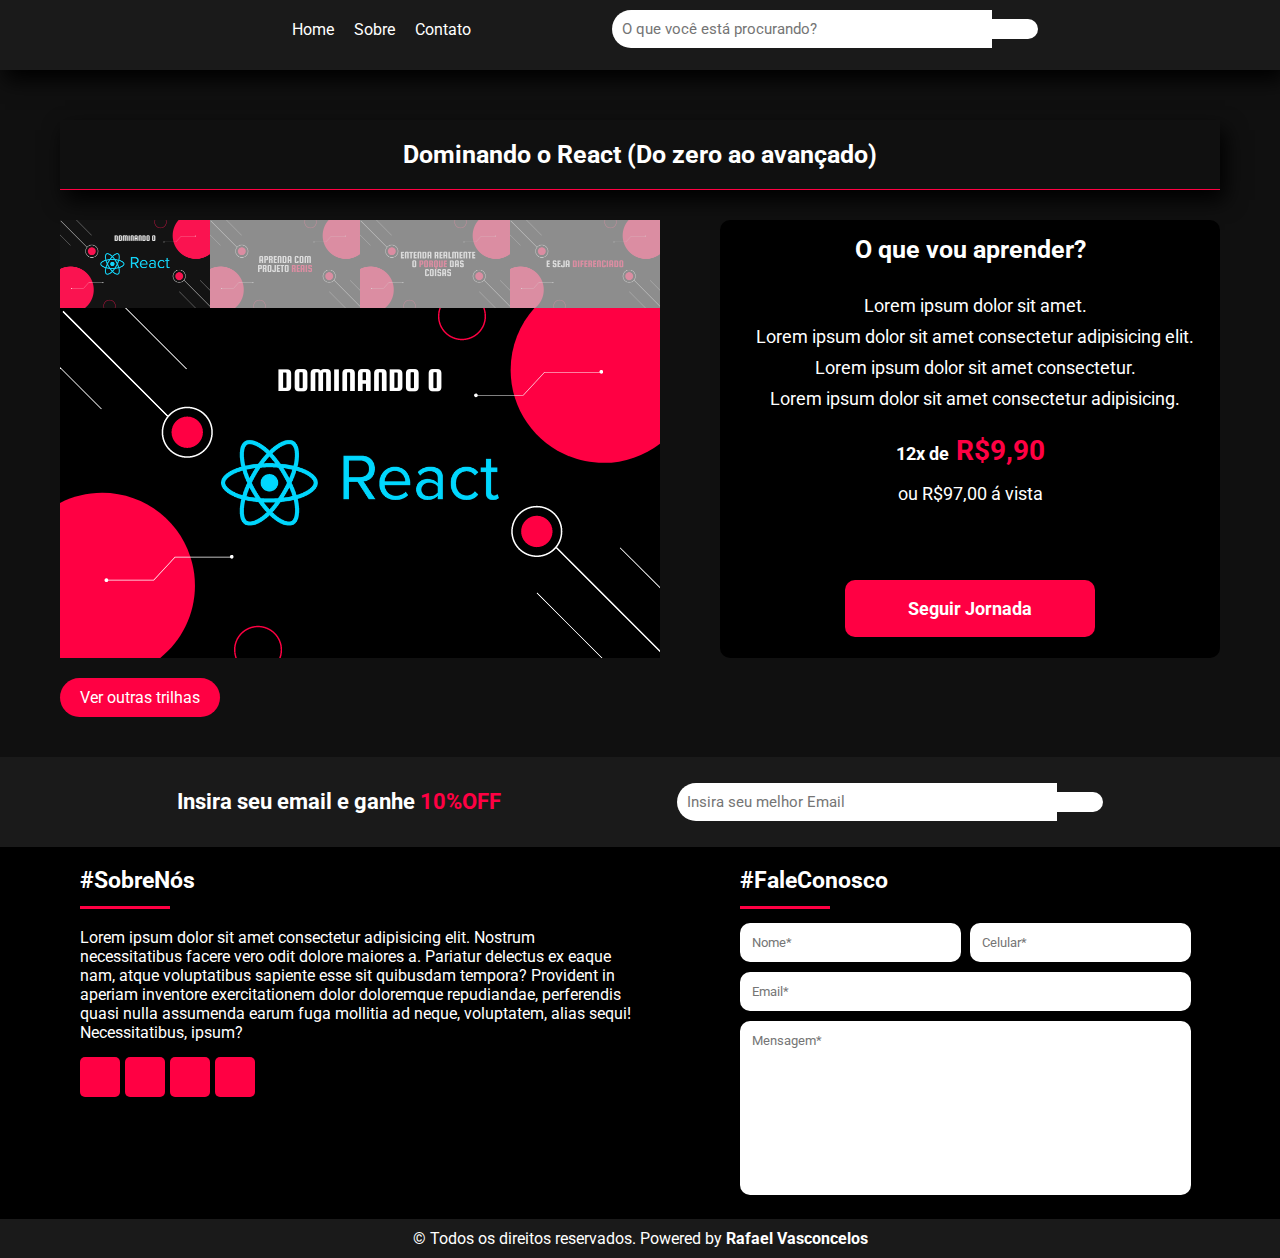
<file: paginas/react.html>
<!DOCTYPE html>
<html lang="pt-br">
<head>
    <meta charset="UTF-8">
    <meta http-equiv="X-UA-Compatible" content="IE=edge">
    <meta name="viewport" content="width=device-width, initial-scale=1.0">
    <link rel="stylesheet" href="https://use.fontawesome.com/releases/v5.15.4/css/all.css" integrity="sha384-DyZ88mC6Up2uqS4h/KRgHuoeGwBcD4Ng9SiP4dIRy0EXTlnuz47vAwmeGwVChigm" crossorigin="anonymous">
    <link rel="preconnect" href="https://fonts.googleapis.com">
    <link rel="preconnect" href="https://fonts.gstatic.com" crossorigin>
    <link href="https://fonts.googleapis.com/css2?family=Roboto:ital,wght@0,300;0,400;0,500;0,700;0,900;1,300;1,400;1,500;1,700;1,900&display=swap" rel="stylesheet">
    <link rel="stylesheet" type="text/css" href="../css/style.css">
    <link rel="stylesheet" type="text/css" href="../css/produto.css">
    <title>Trilha do Dev</title>
</head>
<!--início-header-->
<header>
    <nav>
        <div class="logo"></div>
        <ul class="menu">
            <li><a href="../index.html" class="">Home</a></li>
            <li><a href="#" class="">Sobre</a></li>
            <li><a href="#" class="">Contato</a></li>
        </ul>
        <div class="pesquisa">
            <input type="text" placeholder="O que você está procurando?">
            <a href="#"><i class="fas fa-search"></i></a>
        </div>
        <ul class="menu-usuario">
            <li><a href="#" class=""><i class="far fa-user-circle"></i></a></li>
            <li><a href="#" class=""><i class="far fa-heart"></i></a></li>
            <li><a href="#" class=""><i class="fas fa-shopping-cart"></i></a></li>
        </ul>
    </nav>
</header>
<section class="container pg-compra">
    <h1>Dominando o React (Do zero ao avançado)</h1>
    <div class="container-produto">
        <div class="imagens-produto">
            <input type="radio" id="foto1" name="grupo-img" checked>
            <label for="foto1"><img src="../img/frontend/react.png"></label>
            <input type="radio" id="foto2" name="grupo-img">
            <label for="foto2"><img src="../img/frontend/2.png"></label>
            <input type="radio" id="foto3" name="grupo-img">
            <label for="foto3"><img src="../img/frontend/3.png"></label>
            <input type="radio" id="foto4" name="grupo-img">
            <label for="foto4"><img src="../img/frontend/4.png"></label>
            <div class="img-principal">
                <div class="slide">
                    <img src="../img/frontend/react.png" alt="react">
                    <img src="../img/frontend/2.png" alt="react">
                    <img src="../img/frontend/3.png" alt="react">
                    <img src="../img/frontend/4.png" alt="react">
                </div>
            </div>
        </div>

        <div class="clear"></div>

        <div class="imagens-produto-celular">
            <img src="../img/frontend/react.png" alt="react">
            <img src="../img/frontend/2.png" alt="react">
            <img src="../img/frontend/3.png" alt="react">
            <img src="../img/frontend/4.png" alt="react">
        </div>
        <div class="detalhes-produto">
            <h2>O que vou aprender?</h2>
            <ul>
                <li><i class="fas fa-check"></i>Lorem ipsum dolor sit amet.</li>
                <li><i class="fas fa-check"></i>Lorem ipsum dolor sit amet consectetur adipisicing elit.</li>
                <li><i class="fas fa-check"></i>Lorem ipsum dolor sit amet consectetur.</li>
                <li><i class="fas fa-check"></i>Lorem ipsum dolor sit amet consectetur adipisicing.</li>
            </ul>
            <h3><span>12x de</span> R$9,90</h3>
            <p>ou R$97,00 á vista</p>
            <div class="pagamento">
                <ul>
                    <li><i class="fas fa-barcode"></i></li>
                    <li><i class="fab fa-cc-visa"></i></li>
                    <li><i class="fab fa-cc-mastercard"></i></li>
                    <li><i class="fab fa-cc-diners-club"></i></li>
                    <li><i class="fab fa-cc-amex"></i></li>
                    <li><i class="fab fa-cc-paypal"></i></li>
                </ul>
            </div>
            <a href="#">Seguir Jornada</a>
        </div>
    </div>
    
    <a id="voltar" href="../index.html">Ver outras trilhas</a>
</section>
<!--fim-header-->
<!--início-newsletter-->
<section class="newsletter">
    <h3>Insira seu email e ganhe <span>10%OFF</span></h3>
    <div class="captura-email">
        <input type="text" placeholder="Insira seu melhor Email">
        <a href="#"><i class="far fa-paper-plane"></i></a>
    </div>
</section>
<!--fim-newsletter-->

<!--início-footer-->
<footer>
    <div class="sobre">
        <h2>#SobreNós</h2>
        <span></span>
        <p>
            Lorem ipsum dolor sit amet consectetur adipisicing elit. Nostrum necessitatibus facere vero odit dolore maiores a. Pariatur delectus ex eaque nam, atque voluptatibus sapiente esse sit quibusdam tempora? Provident in aperiam inventore exercitationem dolor doloremque repudiandae, perferendis quasi nulla assumenda earum fuga mollitia ad neque, voluptatem, alias sequi! Necessitatibus, ipsum?
        </p>
        <div class="redes-sociais">
            <ul>
                <li><a href="#"><i class="fab fa-facebook-f"></i></a></li>
                <li><a href="#"><i class="fab fa-instagram"></i></a></li>
                <li><a href="#"><i class="fab fa-whatsapp"></i></a></li>
                <li><a href="#"><i class="fab fa-youtube"></i></a></li>
            </ul>          
         </div>
    </div>
    <div class="contato">
        <h2>#FaleConosco</h2>
        <span></span>
        <form action="">
            <input type="text" placeholder="Nome*" required>
            <input type="text" placeholder="Celular*" required>
            <input type="email" placeholder="Email*" required>
            <textarea rows="10" placeholder="Mensagem*"></textarea>
        </form>
    </div>
    <div class="direitos-autorais">
        <p>&copy Todos os direitos reservados. Powered by <a href="#">Rafael Vasconcelos</a></p>
    </div>
</footer>
</file>
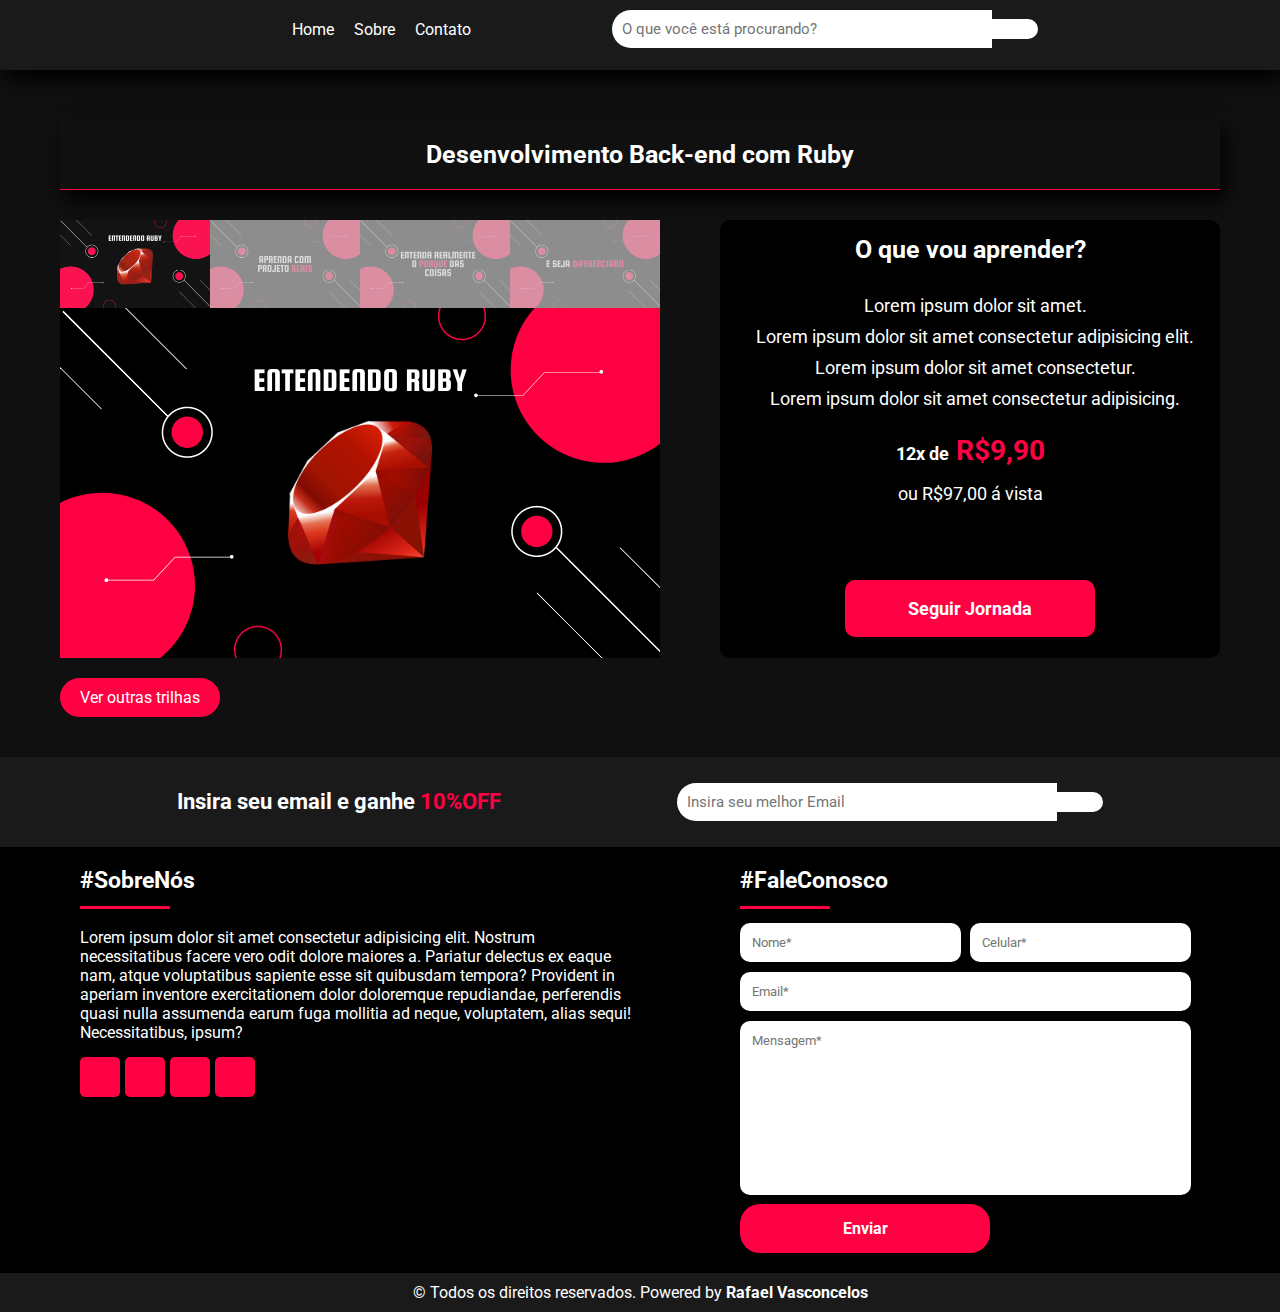
<file: paginas/ruby.html>
<!DOCTYPE html>
<html lang="pt-br">
<head>
    <meta charset="UTF-8">
    <meta http-equiv="X-UA-Compatible" content="IE=edge">
    <meta name="viewport" content="width=device-width, initial-scale=1.0">
    <link rel="stylesheet" href="https://use.fontawesome.com/releases/v5.15.4/css/all.css" integrity="sha384-DyZ88mC6Up2uqS4h/KRgHuoeGwBcD4Ng9SiP4dIRy0EXTlnuz47vAwmeGwVChigm" crossorigin="anonymous">
    <link rel="preconnect" href="https://fonts.googleapis.com">
    <link rel="preconnect" href="https://fonts.gstatic.com" crossorigin>
    <link href="https://fonts.googleapis.com/css2?family=Roboto:ital,wght@0,300;0,400;0,500;0,700;0,900;1,300;1,400;1,500;1,700;1,900&display=swap" rel="stylesheet">
    <link rel="stylesheet" type="text/css" href="../css/style.css">
    <link rel="stylesheet" type="text/css" href="../css/produto.css">
    <title>Trilha do Dev</title>
</head>
<!--início-header-->
<header>
    <nav>
        <div class="logo"></div>
        <ul class="menu">
            <li><a href="../index.html" class="">Home</a></li>
            <li><a href="#" class="">Sobre</a></li>
            <li><a href="#" class="">Contato</a></li>
        </ul>
        <div class="pesquisa">
            <input type="text" placeholder="O que você está procurando?">
            <a href="#"><i class="fas fa-search"></i></a>
        </div>
        <ul class="menu-usuario">
            <li><a href="#" class=""><i class="far fa-user-circle"></i></a></li>
            <li><a href="#" class=""><i class="far fa-heart"></i></a></li>
            <li><a href="#" class=""><i class="fas fa-shopping-cart"></i></a></li>
        </ul>
    </nav>
</header>
<section class="container pg-compra">
    <h1>Desenvolvimento Back-end com Ruby</h1>
    <div class="container-produto">
        <div class="imagens-produto">
            <input type="radio" id="foto1" name="grupo-img" checked>
            <label for="foto1"><img src="../img/backend/ruby.png"></label>
            <input type="radio" id="foto2" name="grupo-img">
            <label for="foto2"><img src="../img/frontend/2.png"></label>
            <input type="radio" id="foto3" name="grupo-img">
            <label for="foto3"><img src="../img/frontend/3.png"></label>
            <input type="radio" id="foto4" name="grupo-img">
            <label for="foto4"><img src="../img/frontend/4.png"></label>
            <div class="img-principal">
                <div class="slide">
                    <img src="../img/backend/ruby.png" alt="ruby">
                    <img src="../img/frontend/2.png" alt="ruby">
                    <img src="../img/frontend/3.png" alt="ruby">
                    <img src="../img/frontend/4.png" alt="ruby">
                </div>
            </div>
        </div>

        <div class="clear"></div>

        <div class="imagens-produto-celular">
            <img src="../img/backend/ruby.png" alt="ruby">
            <img src="../img/frontend/2.png" alt="ruby">
            <img src="../img/frontend/3.png" alt="ruby">
            <img src="../img/frontend/4.png" alt="ruby">
        </div>
        <div class="detalhes-produto">
            <h2>O que vou aprender?</h2>
            <ul>
                <li><i class="fas fa-check"></i>Lorem ipsum dolor sit amet.</li>
                <li><i class="fas fa-check"></i>Lorem ipsum dolor sit amet consectetur adipisicing elit.</li>
                <li><i class="fas fa-check"></i>Lorem ipsum dolor sit amet consectetur.</li>
                <li><i class="fas fa-check"></i>Lorem ipsum dolor sit amet consectetur adipisicing.</li>
            </ul>
            <h3><span>12x de</span> R$9,90</h3>
            <p>ou R$97,00 á vista</p>
            <div class="pagamento">
                <ul>
                    <li><i class="fas fa-barcode"></i></li>
                    <li><i class="fab fa-cc-visa"></i></li>
                    <li><i class="fab fa-cc-mastercard"></i></li>
                    <li><i class="fab fa-cc-diners-club"></i></li>
                    <li><i class="fab fa-cc-amex"></i></li>
                    <li><i class="fab fa-cc-paypal"></i></li>
                </ul>
            </div>
            <a href="#">Seguir Jornada</a>
        </div>
    </div>
    
    <a id="voltar" href="../index.html">Ver outras trilhas</a>
</section>
<!--fim-header-->
<!--início-newsletter-->
<section class="newsletter">
    <h3>Insira seu email e ganhe <span>10%OFF</span></h3>
    <div class="captura-email">
        <input type="text" placeholder="Insira seu melhor Email">
        <a href="#"><i class="far fa-paper-plane"></i></a>
    </div>
</section>
<!--fim-newsletter-->

<!--início-footer-->
<footer>
    <div class="sobre">
        <h2>#SobreNós</h2>
        <span></span>
        <p>
            Lorem ipsum dolor sit amet consectetur adipisicing elit. Nostrum necessitatibus facere vero odit dolore maiores a. Pariatur delectus ex eaque nam, atque voluptatibus sapiente esse sit quibusdam tempora? Provident in aperiam inventore exercitationem dolor doloremque repudiandae, perferendis quasi nulla assumenda earum fuga mollitia ad neque, voluptatem, alias sequi! Necessitatibus, ipsum?
        </p>
        <div class="redes-sociais">
            <ul>
                <li><a href="#"><i class="fab fa-facebook-f"></i></a></li>
                <li><a href="#"><i class="fab fa-instagram"></i></a></li>
                <li><a href="#"><i class="fab fa-whatsapp"></i></a></li>
                <li><a href="#"><i class="fab fa-youtube"></i></a></li>
            </ul>          
         </div>
    </div>
    <div class="contato">
        <h2>#FaleConosco</h2>
        <span></span>
        <form action="">
            <input type="text" placeholder="Nome*" required>
            <input type="text" placeholder="Celular*" required>
            <input type="email" placeholder="Email*" required>
            <textarea rows="10" placeholder="Mensagem*"></textarea>
            <button>Enviar</button>
        </form>
    </div>
    <div class="direitos-autorais">
        <p>&copy Todos os direitos reservados. Powered by <a href="#">Rafael Vasconcelos</a></p>
    </div>
</footer>
</file>
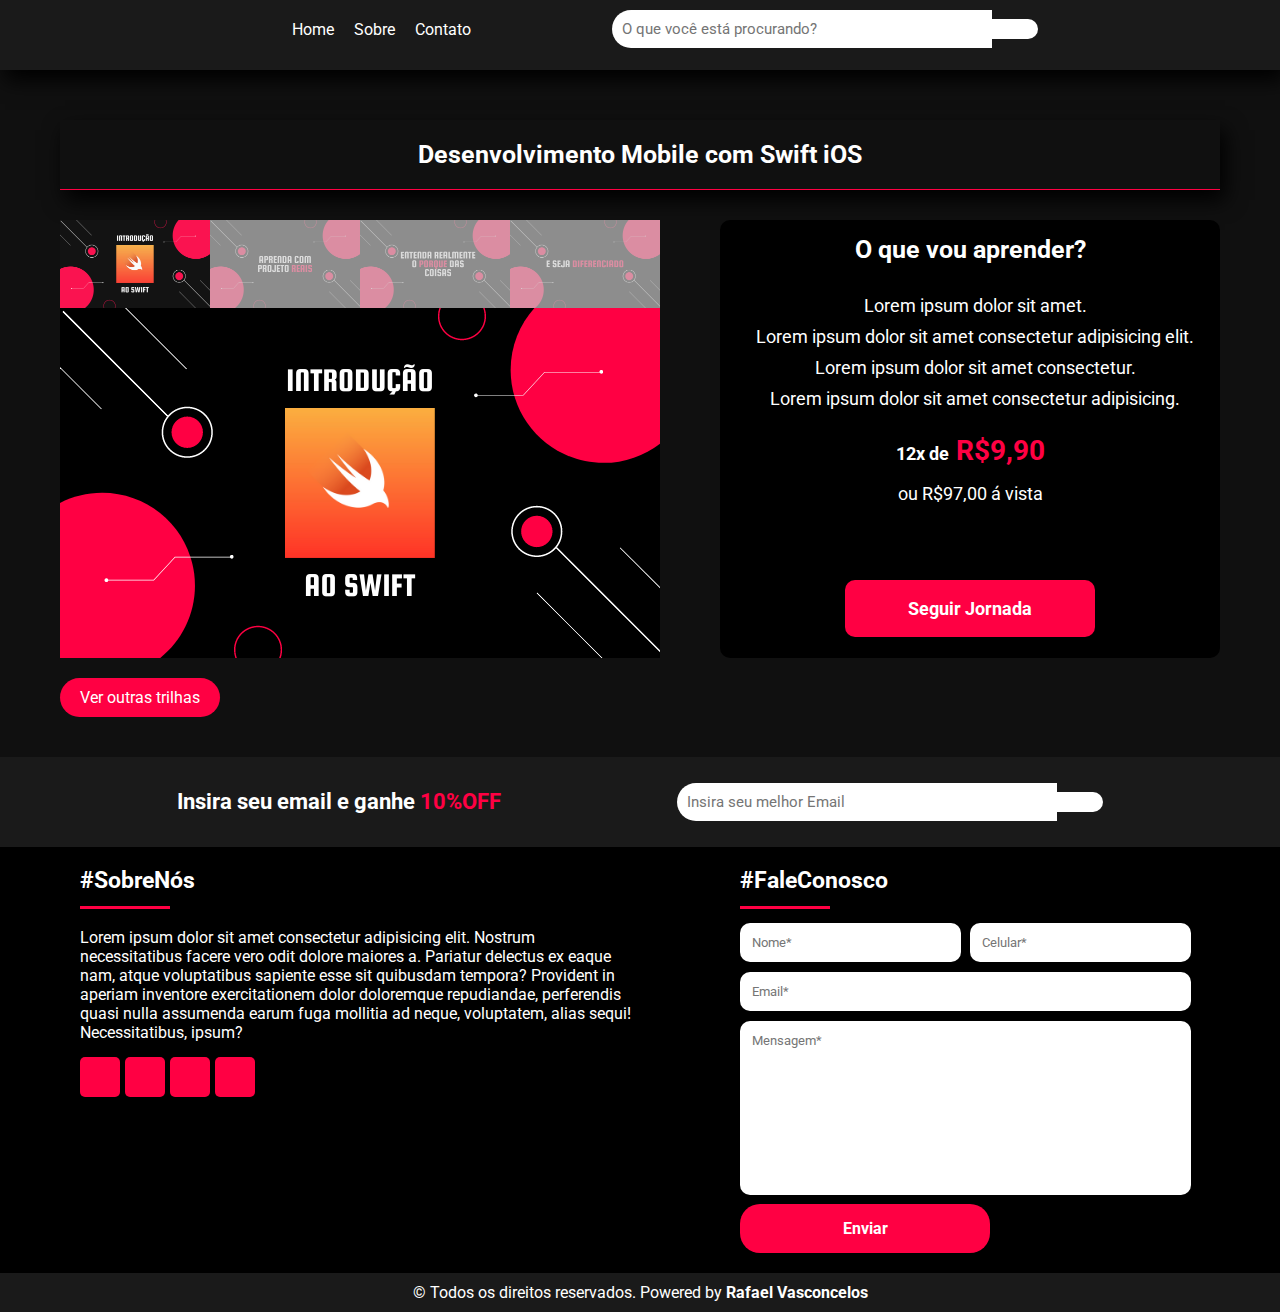
<file: paginas/swift.html>
<!DOCTYPE html>
<html lang="pt-br">
<head>
    <meta charset="UTF-8">
    <meta http-equiv="X-UA-Compatible" content="IE=edge">
    <meta name="viewport" content="width=device-width, initial-scale=1.0">
    <link rel="stylesheet" href="https://use.fontawesome.com/releases/v5.15.4/css/all.css" integrity="sha384-DyZ88mC6Up2uqS4h/KRgHuoeGwBcD4Ng9SiP4dIRy0EXTlnuz47vAwmeGwVChigm" crossorigin="anonymous">
    <link rel="preconnect" href="https://fonts.googleapis.com">
    <link rel="preconnect" href="https://fonts.gstatic.com" crossorigin>
    <link href="https://fonts.googleapis.com/css2?family=Roboto:ital,wght@0,300;0,400;0,500;0,700;0,900;1,300;1,400;1,500;1,700;1,900&display=swap" rel="stylesheet">
    <link rel="stylesheet" type="text/css" href="../css/style.css">
    <link rel="stylesheet" type="text/css" href="../css/produto.css">
    <title>Trilha do Dev</title>
</head>
<!--início-header-->
<header>
    <nav>
        <div class="logo"></div>
        <ul class="menu">
            <li><a href="../index.html" class="">Home</a></li>
            <li><a href="#" class="">Sobre</a></li>
            <li><a href="#" class="">Contato</a></li>
        </ul>
        <div class="pesquisa">
            <input type="text" placeholder="O que você está procurando?">
            <a href="#"><i class="fas fa-search"></i></a>
        </div>
        <ul class="menu-usuario">
            <li><a href="#" class=""><i class="far fa-user-circle"></i></a></li>
            <li><a href="#" class=""><i class="far fa-heart"></i></a></li>
            <li><a href="#" class=""><i class="fas fa-shopping-cart"></i></a></li>
        </ul>
    </nav>
</header>
<section class="container pg-compra">
    <h1>Desenvolvimento Mobile com Swift iOS</h1>
    <div class="container-produto">
        <div class="imagens-produto">
            <input type="radio" id="foto1" name="grupo-img" checked>
            <label for="foto1"><img src="../img/mobile/swift.png"></label>
            <input type="radio" id="foto2" name="grupo-img">
            <label for="foto2"><img src="../img/frontend/2.png"></label>
            <input type="radio" id="foto3" name="grupo-img">
            <label for="foto3"><img src="../img/frontend/3.png"></label>
            <input type="radio" id="foto4" name="grupo-img">
            <label for="foto4"><img src="../img/frontend/4.png"></label>
            <div class="img-principal">
                <div class="slide">
                    <img src="../img/mobile/swift.png" alt="swift">
                    <img src="../img/frontend/2.png" alt="swift">
                    <img src="../img/frontend/3.png" alt="swift">
                    <img src="../img/frontend/4.png" alt="swift">
                </div>
            </div>
        </div>

        <div class="clear"></div>

        <div class="imagens-produto-celular">
            <img src="../img/mobile/swift.png" alt="swift">
            <img src="../img/frontend/2.png" alt="swift">
            <img src="../img/frontend/3.png" alt="swift">
            <img src="../img/frontend/4.png" alt="swift">
        </div>
        <div class="detalhes-produto">
            <h2>O que vou aprender?</h2>
            <ul>
                <li><i class="fas fa-check"></i>Lorem ipsum dolor sit amet.</li>
                <li><i class="fas fa-check"></i>Lorem ipsum dolor sit amet consectetur adipisicing elit.</li>
                <li><i class="fas fa-check"></i>Lorem ipsum dolor sit amet consectetur.</li>
                <li><i class="fas fa-check"></i>Lorem ipsum dolor sit amet consectetur adipisicing.</li>
            </ul>
            <h3><span>12x de</span> R$9,90</h3>
            <p>ou R$97,00 á vista</p>
            <div class="pagamento">
                <ul>
                    <li><i class="fas fa-barcode"></i></li>
                    <li><i class="fab fa-cc-visa"></i></li>
                    <li><i class="fab fa-cc-mastercard"></i></li>
                    <li><i class="fab fa-cc-diners-club"></i></li>
                    <li><i class="fab fa-cc-amex"></i></li>
                    <li><i class="fab fa-cc-paypal"></i></li>
                </ul>
            </div>
            <a href="#">Seguir Jornada</a>
        </div>
    </div>
    
    <a id="voltar" href="../index.html">Ver outras trilhas</a>
</section>
<!--fim-header-->
<!--início-newsletter-->
<section class="newsletter">
    <h3>Insira seu email e ganhe <span>10%OFF</span></h3>
    <div class="captura-email">
        <input type="text" placeholder="Insira seu melhor Email">
        <a href="#"><i class="far fa-paper-plane"></i></a>
    </div>
</section>
<!--fim-newsletter-->

<!--início-footer-->
<footer>
    <div class="sobre">
        <h2>#SobreNós</h2>
        <span></span>
        <p>
            Lorem ipsum dolor sit amet consectetur adipisicing elit. Nostrum necessitatibus facere vero odit dolore maiores a. Pariatur delectus ex eaque nam, atque voluptatibus sapiente esse sit quibusdam tempora? Provident in aperiam inventore exercitationem dolor doloremque repudiandae, perferendis quasi nulla assumenda earum fuga mollitia ad neque, voluptatem, alias sequi! Necessitatibus, ipsum?
        </p>
        <div class="redes-sociais">
            <ul>
                <li><a href="#"><i class="fab fa-facebook-f"></i></a></li>
                <li><a href="#"><i class="fab fa-instagram"></i></a></li>
                <li><a href="#"><i class="fab fa-whatsapp"></i></a></li>
                <li><a href="#"><i class="fab fa-youtube"></i></a></li>
            </ul>          
         </div>
    </div>
    <div class="contato">
        <h2>#FaleConosco</h2>
        <span></span>
        <form action="">
            <input type="text" placeholder="Nome*" required>
            <input type="text" placeholder="Celular*" required>
            <input type="email" placeholder="Email*" required>
            <textarea rows="10" placeholder="Mensagem*"></textarea>
            <button>Enviar</button>
        </form>
    </div>
    <div class="direitos-autorais">
        <p>&copy Todos os direitos reservados. Powered by <a href="#">Rafael Vasconcelos</a></p>
    </div>
</footer>
</file>
<file: css/style.css>
*{
    margin: 0;
    padding: 0;
    box-sizing: border-box;
    font-family: 'Roboto', sans-serif;
}

body{
    width: 100%;
    height: 100vh;
    background-color: #101010;
}

ul{
    list-style: none;
}

a{
    text-decoration: none;
}

.container{
    max-width: 1200px;
    margin: 0 auto;
}

.clear{
    clear: both;
}

/*Header*/
header{
    background-color: #1a1a1a;
    box-shadow: 5px 10px 20px #000;
    width: 100%;
    min-height: 70px;
}

nav{
   display: flex;
   flex-wrap: wrap;
   justify-content: space-between;
   align-items: center;
   max-width: 1200px;
   margin: 0 auto;
   padding: 10px;
}

.logo{
    width: 100px;
    max-width: 100px;
}
.logo img{
    width: 100%;
}

.menu{
    display: flex;
}

.menu a{
    padding: 10px;
    color: #fff;
    font-size: 16px;
    transition: all 300ms ease-in-out;
}

.menu a:hover{
    border-radius: 20px;
    background-color: #ff0043;
}

.pesquisa{
    display: flex;
    align-items: center;
}
.pesquisa input{
    width: 380px;
    min-width: 150px;
    font-size: 15px;
    padding: 10px;
    border-radius: 20px 0 0 20px;
    border: none;
    transition: all 300ms;
}

.pesquisa input:focus{
    outline: 0;
}

.pesquisa a{
    width: 50px;
    text-align: center;
    border-radius: 0 20px 20px 0;
    font-size: 15px;
    padding: 10px;
    margin-left: -4px;
    background-color: #fff;
    padding: 10px;
    color: #ff0043;
    transition: all 300ms;
}

.pesquisa a:hover{
    background-color: #ff0043;
    color: #fff;
}

.menu-usuario{
    display: flex;
}

.menu-usuario a{
    padding: 10px;
    color: #fff;
    font-size: 25px;
    transition: all 300ms ease-in-out;
}

.menu-usuario a:hover{
    color: #ff0043;
}

/*Seção Banner*/
.banner{
    width: 100%;
}

.banner img{
    width: 100%;
}

/*Seção Blackfriday*/

.container h1{
    text-align: center;
    color: #fff;
    margin: 30px 0;
    padding: 20px;
    border-bottom: 1px solid #ff0043;
    box-shadow: 5px 10px 20px #000;
    font-size: 25px;
}

h1 span{
    color: #ff0043;
}
.blackfriday{
    width: 100%;
}

.blackfriday img{
    width: 100%;
}

/*Main*/
main.container{
    margin-bottom: 15px;
}

main h1{
    text-align: center;
    color: #fff;
    margin: 30px 0;
    padding: 20px;
    border: none;
    box-shadow: none;
}


#gride-produtos{
    display: flex;
    justify-content: center;
    flex-wrap: wrap;
    min-height: 600px;
}
.card{
    width: 250px;
    height: 300px;
    background-color: #fff;
    box-shadow: 3px 6px 12px #000;
    margin: 10px;
    float: left;
    transition: all 300ms;
    border-radius: 10px;
}

.card img{
    width: 100%;
    border-radius: 8px 8px 0 0;
}

.card p{
    font-size: 18px;
    text-align: center;
    color: #000;
}

.card h3{
    text-align: center;
    font-size: 25px;
    color: #ff0043;
}

.card p{
    font-weight: 500;
}

.card .botao{
    display: block;
    max-width: 90%;
    color: #fff;
    background-color: #ff0043;
    margin-top: 20px;
    padding: 10px 20px;
    border-radius: 20px;
    transition: all 300ms;
    text-align: center;
    margin: 0 auto;
}

.card .botao:hover{
    color: #ff0043;
    background-color: #000;
}

/*seletores de filtro*/
main section label{
    width: 100px;
    padding: 10px;
    display: block;
    float: left;
    background-color: #000;
    color: #fff;
    text-align: center;
    cursor: pointer;
    border-radius: 50px;
    margin-left: 15px;
    transition: all 300ms linear;
}

section label:hover{
    background-color: #ff0043;
}

main section input{
    display: none;
}

#btn_frontend:checked ~ #gride-produtos .todos,
#btn_frontend:checked ~ #gride-produtos .backend,
#btn_frontend:checked ~ #gride-produtos .mobile{
    display: none;
}

#btn_todos:checked ~ #gride-produtos .frontend,
#btn_todos:checked ~ #gride-produtos .backend,
#btn_todos:checked ~ #gride-produtos .mobile{
    display: none;
}

#btn_backend:checked ~ #gride-produtos .todos,
#btn_backend:checked ~ #gride-produtos .frontend,
#btn_backend:checked ~ #gride-produtos .mobile{
    display: none;
}

#btn_mobile:checked ~ #gride-produtos .todos,
#btn_mobile:checked ~ #gride-produtos .backend,
#btn_mobile:checked ~ #gride-produtos .frontend{
    display: none;
}

/*Newsletter*/
.newsletter{
    display: flex;
    justify-content: space-evenly;
    align-items: center;
    flex-wrap: wrap;
    background-color: #1a1a1a;
    min-height: 90px;
}

.newsletter h3{
    color: #fff;
    font-size: 22px;
}

.newsletter h3 span{
    color: #ff0043;
}

.captura-email{
    display: flex;
    align-items: center;
}

.captura-email input{
    width: 380px;
    min-width: 150px;
    font-size: 15px;
    padding: 10px;
    border-radius: 20px 0 0 20px;
    border: none;
    transition: all 300ms;
}

.captura-email input:focus{
    outline: 0;
}

.captura-email a{
    width: 50px;
    text-align: center;
    border-radius: 0 20px 20px 0;
    font-size: 15px;
    padding: 10px;
    margin-left: -4px;
    background-color: #fff;
    padding: 10px;
    color: #ff0043;
    transition: all 300ms;
}

.captura-email a:hover{
    background-color: #ff0043;
    color: #fff;
}

/*footer*/
footer{
    width: 100%;
    background-color: #000;
    display: flex;
    justify-content: space-evenly;
    flex-wrap: wrap;
}

.sobre{
    width: 600px;
    padding: 20px;
}

.sobre h2{
    color: #fff;
    font-size: 23px;
}

.sobre span{
    display: inline-block;
    width: 90px;
    height: 3px;
    background-color: #ff0043;
}

.sobre p{
    padding: 15px 0;
    color: #fff;
}

.redes-sociais ul{
    display: flex;
    gap: 5px;
    max-width: 200px;
}

.redes-sociais li a{
    padding: 10px;
    background-color: #ff0043;
    display: inline-block;
    width: 40px;
    height: 40px;
    border-radius: 5px;
    text-align: center;
    font-size: 18px;
    color: #fff;
    transition: all 300ms;
}

.redes-sociais li a:hover{
    background-color: #fff;
    color: #ff0043;
}

.contato{
    width: 500px;
    padding: 20px
}

.contato h2{
    color: #fff;
    font-size: 23px;
}

.contato span{
    display: inline-block;
    width: 90px;
    height: 3px;
    background-color: #ff0043;
}

.contato form{
    width: 100%;
}

.contato input[type=text]{
    width: 48%;
    padding: 12px;
    border: none;
    border-radius: 10px;
    margin: 10px 5px 10px 0;
}

.contato input[type=email]{
    width: 98%;
    padding: 12px;
    border: none;
    border-radius: 10px;
    margin: 0 5px 10px 0;
}

.contato textarea{
    width: 98%;
    padding: 12px;
    border: none;
    border-radius: 10px;
    resize: none;
}

.contato input:focus, .contato textarea:focus{
    outline: 0;
}

.contato form button{
    border: none;
    background-color: #ff0043;
    color: #fff;
    padding: 15px;
    width: 250px;
    cursor: pointer;
    border-radius: 20px;
    margin-top: 5px;
    font-size: 16px;
    font-weight: 700;
    transition: all 300ms ease-in-out;
}

.contato form button:hover{
    background-color: #fff;
    color: #ff0043;
}

.direitos-autorais{
    width: 100%;
    background-color: #1a1a1a;
    text-align: center;
    padding: 10px;
    color: #fff
}

.direitos-autorais a{
    color: #fff;
    font-weight: bold;
}

/*------------------quem somos-------------------*/
.conteudo{
    display: flex;
    flex-wrap: wrap;
    width: 100%;
}

.imagem{
    width: 30%;
}

.imagem img{
    width: 100%;
    max-width: 300px;
}

.texto{
    width: 70%;
}

.texto p{
    color: #fff;
    text-align: justify;
}

section.container{
    margin-bottom: 20px;
}

/*--------------Contato-----------*/
.conteudo-formulario{
    display: flex;
    flex-wrap: wrap;
    gap: 30px;
}

.formulario{
    width: 50%;
    display: flex;
    flex-wrap: wrap;
}

.formulario input[type=text]{
    width: 100%;
    padding: 12px;
    border: none;
    border-radius: 10px;
    margin: 5px;
}

.formulario input[type=email]{
    width: 100%;
    padding: 12px;
    border: none;
    border-radius: 10px;
    margin: 5px;
}

.formulario textarea{
    width: 100%;
    padding: 12px;
    border: none;
    border-radius: 10px;
    resize: none;
    margin: 5px;
}

.formulario input:focus, .formulario textarea:focus{
    outline: 0;
}

.formulario form button{
    border: none;
    background-color: #ff0043;
    color: #fff;
    padding: 15px;
    width: 250px;
    cursor: pointer;
    border-radius: 20px;
    margin-top: 5px;
    font-size: 16px;
    font-weight: 700;
    transition: all 300ms ease-in-out;
}

.formulario form button:hover{
    background-color: #fff;
    color: #ff0043;
}

.info{
    border-left: 2px solid #ff0043;
}

.info ul{
    margin: 20px;
    display: flex;
    flex-direction: column;
    gap: 15px;
}

.info li{
    color: #fff;
    font-size: 20px;
}
.info li i{
    color: #ff0043;
    font-size: 25px;
}
/*Media queries*/

@media screen and (max-width: 1133px){
    .contato{
        max-width: 600px;
        width: 100%;
        padding: 20px
    }
}

@media screen and (max-width: 1024px){
    nav{
        margin: 0 15px;
    }
    .pesquisa input{
        max-width: 280px;
        width: 250px;
    }

    .contato{
        max-width: 600px;
        width: 100%;
        padding: 20px
    }

    .imagem{
        width: 96%;
        margin: 0 auto;
        text-align: center;
    }

    .imagem img{
        max-width: 200px;
    }

    .texto{
        width: 96%;
        margin: 0 auto;
    }

    .texto p{
        margin: 10px 15px;
    }

    .formulario{
        width: 100%;
    }

    .formulario form{
        width: 70%;
        margin: 0 auto;
    }

    .info{
        width: 100%;
    }

    .info ul{
        width: 70%;
        margin: 0 auto;
    }

}

@media screen and (max-width: 1000px){
    .pesquisa input{
        max-width: 250px;
        width: 220px;
    }
}

@media screen and (max-width: 800px){
    nav{
        gap: 15px;
        margin: 0 10px;
    }
    nav .logo{
        width: 100%;
        margin: 0 auto;
    }

    .menu{
        width: 100%;
        justify-content: center;
    }

    .pesquisa input{
        max-width: 380px;
        min-width: 150px;
        font-size: 15px;
        padding: 10px;
        border-radius: 20px 0 0 20px;
        border: none;
        transition: all 300ms;
    }

    /*Newsletter*/
    .newsletter{
        flex-direction: column;
        padding: 15px;
        gap: 12px;
    }
}

@media screen and (max-width: 460px){
    .pesquisa{
        width: 100%;
        justify-content: center;
    }

    .menu-usuario{
        width: 100%;
        justify-content: center;
    }

    .captura-email input{
        max-width: 380px;
        width: 300px;
    }
}

@media screen and (max-width: 420px){
    .captura-email input{
        max-width: 300px;
        width: 250px;
    }

    .newsletter h3{
        color: #fff;
        font-size: 20px;
    }

    main section label{
        width: 250px;
        padding: 10px;
        display: block;
        float: none;
        margin: 10px auto;
    }

    .contato input[type=text]{
        width: 98%;
    }
}
</file>
<file: css/produto.css>
section.pg-compra{
    padding: 20px;
}

.container-produto{
    display: flex;
    justify-content: space-between;
    flex-wrap: wrap;
}

.imagens-produto{
    max-width: 600px;
    width: 96%;
    background-color: #ccc;
}

.detalhes-produto{
    max-width: 500px;
    width: 96%;
    min-height: 350px;
    background-color: #000;
    border-radius: 10px;
    display: flex;
    flex-direction: column;
    flex-wrap: wrap;
    align-items: center;
    justify-content: space-between;
}

.detalhes-produto h2{
    font-size: 25px;
    color: #fff;
    padding: 15px;
}

.detalhes-produto ul{
    list-style: none;
}

.detalhes-produto li{
    color: #fff;
    font-size: 18px;
    margin-bottom: 10px;
    text-align: center;
}

.detalhes-produto li i{
    margin-right: 10px;
    color: #ff0043;
}

.detalhes-produto a{
    color: #fff;
    padding: 18px;
    margin-bottom: 20px;
    background-color: #ff0043;
    width: 100%;
    max-width: 250px;
    text-align: center;
    border-radius: 10px;
    font-size: 18px;
    font-weight: 700;
    transition: all 300ms ease-in-out;
}

.detalhes-produto a:hover{
    color: #ff0043;
    background-color: #fff;
}

.detalhes-produto h3{
    font-size: 28px;
    color: #ff0043;
}

.detalhes-produto h3 span{
    font-size: 18px;
    color: #fff;
}

.detalhes-produto p{
    font-size: 18px;
    color: #fff;
}

.imagens-produto-celular{
    display: none;
}

section #voltar{
    display: inline-block;
    color: #fff;
    background-color: #ff0043;
    margin-top: 20px;
    padding: 10px 20px;
    border-radius: 20px;
    transition: all 300ms;
}

section #voltar:hover{
    color: #ff0043;
    background-color: #000;
}
/*slide*/
.img-principal{
    width: 100%;
    overflow: hidden;
}

.slide{
    display: flex;
    width: 400%;
    transition: all 300ms;
}


.imagens-produto label img{
    width: 150px;
    cursor: pointer;
    height: auto;
    float: left;
    opacity: 0.3;
    transition: all 500ms;
}

.pagamento ul{
    display: flex;
}

.pagamento li i{
    font-size: 30px;
}

#foto2:checked ~ .img-principal .slide{
    margin-left: -100%;
}

#foto3:checked ~ .img-principal .slide{
    margin-left: -200%;
}

#foto4:checked ~ .img-principal .slide{
    margin-left: -300%;
}

input[name=grupo-img]{
    display: none;
}

input[name=grupo-img]:checked + label img{
    opacity: 0.9;
}

@media screen and (max-width: 1180px){
    .detalhes-produto{
        max-width: 500px;
        width: 96%;
    }
}

@media screen and (max-width: 1160px){
    .detalhes-produto{
        max-width: 400px;
        width: 96%;
    }
}

@media screen and (max-width: 1080px){
    .container-produto{
        justify-content: center;
    }

    .imagens-produto{
        margin-bottom: 20px;
    }
    
    .detalhes-produto{
        max-width: 600px;
        width: 96%;
        min-height: 350px;
        background-color: #000;
        border-radius: 10px;
        display: flex;
        flex-direction: column;
        flex-wrap: wrap;
        align-items: center;
        justify-content: space-between;
    }

    section #voltar{
        display: block;
        width: 50%;
        max-width: 300px;
        margin: 15px auto;
        text-align: center;
    }
}

@media screen and (max-width: 700px){
    .imagens-produto{
        display: none;
    }

    .imagens-produto-celular{
        display: flex;
        flex-wrap: wrap;
        justify-content: center;
    }

    .imagens-produto-celular img{
        width: 96%;
        max-width: 600px;
        border-radius: 10px;
        margin: 5px;
    }
}
</file>
